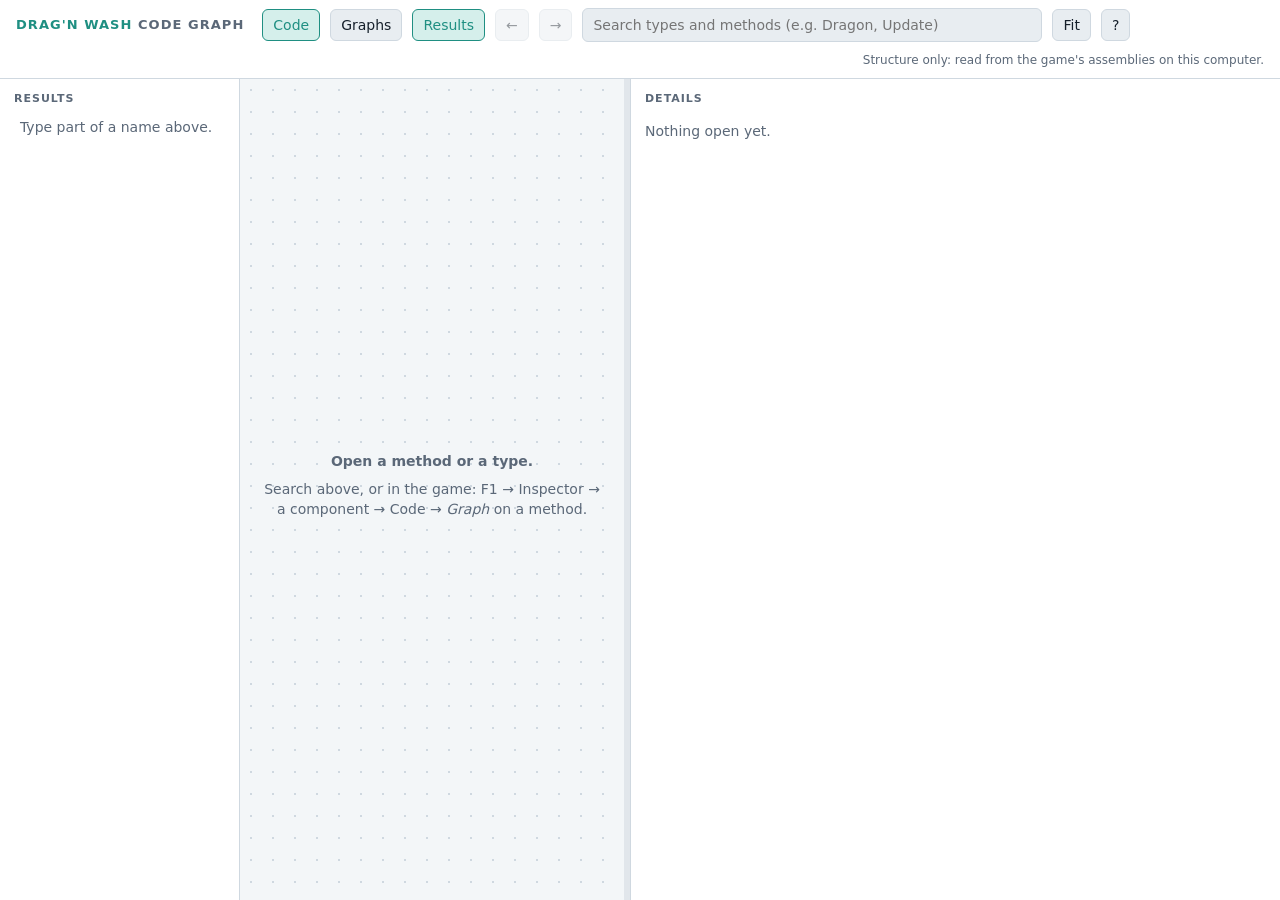
<file: src/DragNWash.ModFramework.Bridge/Page/page.html>
<!doctype html>
<html lang="en">
<head>
<meta charset="utf-8">
<meta name="viewport" content="width=device-width, initial-scale=1">
<meta name="referrer" content="no-referrer">
<title>Drag'n Wash Code Graph</title>
<style>
/* The Tool window's palette (ToolWindow.PanelColor, InsetColor, AccentColor…), light and dark. */
:root {
  color-scheme: light dark;
  --ground: #f3f6f8; --panel: #ffffff; --inset: #e8edf1; --line: #cfd8e0;
  --text: #16202b; --muted: #5b6878; --accent: #1f8f82; --accent-soft: #d5efeb;
  --true: #2f8a4c; --false: #8a95a3; --case: #3a6fc4; --back: #b0621f; --catch: #c0392b; --resume: #7a52b3;
  --warn: #9a6a00; --error: #c0392b; --node: #ffffff; --node-head: #eef3f6; --selected: #1f8f82;
  --shadow: 0 6px 18px rgba(22, 32, 43, .18);
  --mono: ui-monospace, "Cascadia Mono", "Consolas", "DejaVu Sans Mono", monospace;
  --sans: system-ui, "Segoe UI", "Noto Sans", "Noto Sans JP", "DejaVu Sans", sans-serif;
}
@media (prefers-color-scheme: dark) {
  :root:not([data-theme="light"]) {
    --ground: #0e121a; --panel: #171c26; --inset: #0b0e14; --line: #2a3342;
    --text: #e8eff7; --muted: #99a8ba; --accent: #52c7b8; --accent-soft: #173a38;
    --true: #6fcf8e; --false: #7d8a9b; --case: #7aa7f0; --back: #eda25a; --catch: #f57366; --resume: #b394ea;
    --warn: #edbf4d; --error: #f57366; --node: #1b2130; --node-head: #212a3b; --selected: #52c7b8;
    --shadow: 0 6px 18px rgba(0, 0, 0, .45);
  }
}
:root[data-theme="dark"] {
  --ground: #0e121a; --panel: #171c26; --inset: #0b0e14; --line: #2a3342;
  --text: #e8eff7; --muted: #99a8ba; --accent: #52c7b8; --accent-soft: #173a38;
  --true: #6fcf8e; --false: #7d8a9b; --case: #7aa7f0; --back: #eda25a; --catch: #f57366; --resume: #b394ea;
  --warn: #edbf4d; --error: #f57366; --node: #1b2130; --node-head: #212a3b; --selected: #52c7b8;
  --shadow: 0 6px 18px rgba(0, 0, 0, .45);
}
* { box-sizing: border-box; }
html, body { height: 100%; margin: 0; }
body { background: var(--ground); color: var(--text); font: 14px/1.45 var(--sans); display: grid; grid-template-rows: auto 1fr; }
header { display: flex; gap: 10px; align-items: center; padding: 8px 16px; background: var(--panel); border-bottom: 1px solid var(--line); flex-wrap: wrap; }
header h1 { font-size: 13px; letter-spacing: .08em; text-transform: uppercase; margin: 0 8px 0 0; color: var(--muted); font-weight: 600; }
header h1 b { color: var(--accent); font-weight: 700; }
input[type=search] { flex: 1 1 240px; min-width: 0; max-width: 460px; padding: 6px 10px; border: 1px solid var(--line); border-radius: 6px; background: var(--inset); color: var(--text); font: inherit; }
button { font: inherit; color: var(--text); background: var(--inset); border: 1px solid var(--line); border-radius: 6px; padding: 5px 10px; cursor: pointer; }
button:hover { border-color: var(--accent); }
button:focus-visible, input:focus-visible, a:focus-visible, .node:focus-visible { outline: 2px solid var(--accent); outline-offset: 2px; }
button[disabled] { opacity: .45; cursor: default; }
button[aria-pressed="true"], button[aria-expanded="true"], button.primary { border-color: var(--accent); color: var(--accent); background: var(--accent-soft); }
button.danger { border-color: var(--error); color: var(--error); }
#status { color: var(--muted); font-size: 12px; margin-left: auto; }
main { display: grid; grid-template-columns: 240px 1fr 6px var(--right, 650px); min-height: 0; }
/* A view that is not on screen is out of the way: display beats hidden. */
main[hidden] { display: none; }
/* Results folded away: the graph takes its room. */
main.folded { grid-template-columns: 0 1fr 6px var(--right, 650px); }
main.folded #left { padding: 0; border: 0; overflow: hidden; }
/* The line between the graph and the details: drag it to make the details wider or narrower. */
#split { cursor: col-resize; background: var(--line); opacity: .5; }
#split:hover, #split.dragging { background: var(--accent); opacity: 1; }
/* A divider that has the keyboard: the arrow keys move it. */
#split:focus-visible, #gSplit:focus-visible { background: var(--accent); opacity: 1; outline: 2px solid var(--accent); outline-offset: 2px; }
aside { background: var(--panel); overflow: auto; min-height: 0; padding: 12px 14px; }
#left { border-right: 1px solid var(--line); }
#right { border-left: 1px solid var(--line); }
h2 { font-size: 11px; letter-spacing: .09em; text-transform: uppercase; color: var(--muted); margin: 14px 0 6px; font-weight: 600; }
h2:first-child { margin-top: 0; }
ul.list { list-style: none; margin: 0; padding: 0; display: grid; gap: 2px; }
ul.list li { padding: 4px 6px; border-radius: 5px; cursor: pointer; overflow-wrap: anywhere; }
ul.list li:hover { background: var(--accent-soft); }
ul.list li small { display: block; color: var(--muted); font-size: 11.5px; }
.kind { font-size: 10.5px; text-transform: uppercase; letter-spacing: .06em; color: var(--accent); margin-right: 6px; }
.muted { color: var(--muted); }
.pill { display: inline-block; font-size: 11px; padding: 1px 7px; border-radius: 999px; border: 1px solid var(--line); margin: 0 4px 4px 0; }
.pill.warn { border-color: var(--warn); color: var(--warn); }
.pill.acc { border-color: var(--accent); color: var(--accent); }
.sig { font-family: var(--mono); font-size: 12.5px; overflow-wrap: anywhere; }
pre.il { font-family: var(--mono); font-size: 12px; line-height: 1.5; background: var(--inset); border: 1px solid var(--line); border-radius: 6px; padding: 8px 0; overflow-x: auto; margin: 0; white-space: pre; }
/* The blocks sit in one box as wide as the widest line, so a marked block is coloured all the way when scrolled sideways. */
pre.il .body { display: inline-block; min-width: 100%; }
pre.il .blk { display: block; padding: 0 10px; cursor: pointer; }
pre.il .blk b { display: block; font-family: var(--sans); font-size: 10.5px; letter-spacing: .06em; color: var(--muted); margin: 6px 0 2px; font-weight: 600; }
pre.il .blk.on { background: var(--accent-soft); box-shadow: inset 3px 0 0 var(--accent); }
#stage { position: relative; overflow: hidden; min-height: 0; background:
  radial-gradient(circle, var(--line) 1px, transparent 1.2px) 0 0 / 22px 22px, var(--ground); cursor: grab; }
#stage.dragging { cursor: grabbing; }
/* Dragging moves the graph: it selects no text. */
#stage svg { user-select: none; -webkit-user-select: none; }
#stage svg { position: absolute; inset: 0; width: 100%; height: 100%; }
#types { position: absolute; inset: 0; overflow: auto; padding: 18px; display: none; gap: 16px; grid-template-columns: repeat(auto-fill, minmax(250px, 1fr)); align-content: start; cursor: default; }
#types section { background: var(--panel); border: 1px solid var(--line); border-radius: 8px; padding: 10px 12px; }
#types .m { padding: 4px 6px; border-radius: 5px; cursor: pointer; font-family: var(--mono); font-size: 12px; overflow-wrap: anywhere; }
#types .m:hover { background: var(--accent-soft); }
#types .m small { display: block; font-family: var(--sans); color: var(--muted); font-size: 11px; }
#empty { position: absolute; inset: 0; display: grid; place-items: center; text-align: center; color: var(--muted); padding: 24px; cursor: default; }
#empty p { max-width: 46ch; margin: 0 auto 8px; }
.node rect.body { fill: var(--node); stroke: var(--line); }
.node rect.head { fill: var(--node-head); }
.node.selected rect.body { stroke: var(--selected); stroke-width: 2; }
.node.dispatch rect.body { stroke-dasharray: 4 3; }
.node text { font-family: var(--mono); font-size: 11.5px; fill: var(--text); }
.node text.h { font-family: var(--sans); font-size: 11px; font-weight: 600; fill: var(--muted); letter-spacing: .04em; }
.node text.end { font-family: var(--sans); font-size: 10.5px; fill: var(--accent); }
.node text.call { fill: var(--case); cursor: pointer; text-decoration: underline; }
.node text.patched { fill: var(--warn); }
.edge { fill: none; stroke-width: 1.6; }
.edge-label { font-family: var(--sans); font-size: 10.5px; paint-order: stroke; stroke: var(--ground); stroke-width: 3px; }
@media (max-width: 900px) { #split { display: none; } main, main.folded { grid-template-columns: 1fr; grid-template-rows: auto 60vh auto; } main.folded #left { display: none; } #left, #right { border: 0; border-bottom: 1px solid var(--line); max-height: 40vh; } }
@media (prefers-reduced-motion: reduce) { * { transition: none !important; } }

/* ---- the graphs editor ---------------------------------------------------- */
.view-tab[aria-pressed="true"] { background: var(--accent-soft); border-color: var(--accent); }
#graphsView { display: grid; grid-template-columns: 240px 1fr 6px 320px; grid-template-areas: "list stage split side"; min-height: 0; }
#gList { grid-area: list; }
#gStage { grid-area: stage; }
#gSplit { grid-area: split; }
#gSide { grid-area: side; }
/* Narrow: the panels stack rather than squeezing the editor itself to nothing.
   A window of 700 px used to leave the blocks 30 px wide, which is no editor at
   all. Below 1000 the problems and the log go under the blocks; below 640 the
   list of graphs goes on top and everything is one column, which is what the
   Steam Deck's browser and a half-screen window get. */
@media (max-width: 1000px) {
  #graphsView { grid-template-columns: 200px 1fr; grid-template-rows: 1fr 230px; grid-template-areas: "list stage" "side side"; }
  #gSplit { display: none; }
  #gSide { border-left: 0; border-top: 1px solid var(--line); }
  #gLog { height: 130px; }
}
@media (max-width: 640px) {
  #graphsView { grid-template-columns: 1fr; grid-template-rows: auto 1fr 210px; grid-template-areas: "list" "stage" "side"; }
  #gList { max-height: 150px; border-right: 0; border-bottom: 1px solid var(--line); }
  #gBar input { width: 110px; }
  .blk input[type="text"] { width: 120px; }
  .blk .slot input[type="text"] { width: 90px; }
}
/* An id beats "main[hidden]", so the graphs view says it again for itself. */
#graphsView[hidden] { display: none; }
#gList, #gSide { background: var(--panel); border-right: 1px solid var(--line); padding: 10px 12px; overflow: auto; min-width: 0; }
#gSide { border-right: 0; border-left: 1px solid var(--line); }
#gList h2, #gSide h2 { font-size: 11px; letter-spacing: .08em; text-transform: uppercase; color: var(--muted); margin: 6px 0; display: flex; align-items: center; gap: 8px; }
#gSide h2 button { font-size: 10px; padding: 1px 6px; text-transform: none; letter-spacing: 0; }
#gWhich { padding: 4px 6px; border: 1px solid var(--line); border-radius: 6px; background: var(--inset); color: var(--text); font: 12px var(--mono); max-width: 180px; }
#gSplit { background: var(--line); cursor: col-resize; }
#gSplit:hover, #gSplit.dragging { background: var(--accent); }
#gStage { display: grid; grid-template-rows: auto 1fr; min-width: 0; min-height: 0; position: relative; }
#gBar { display: flex; gap: 8px; align-items: center; padding: 8px 12px; border-bottom: 1px solid var(--line); background: var(--panel); flex-wrap: wrap; }
#gBar label { font-size: 12px; color: var(--muted); display: flex; gap: 4px; align-items: center; }
#gBar input { width: 140px; padding: 4px 8px; border: 1px solid var(--line); border-radius: 6px; background: var(--inset); color: var(--text); font: inherit; }
#gBlocks { overflow: auto; padding: 14px; background: var(--ground); }
.blk { border: 1px solid var(--line); border-radius: 8px; margin: 6px 0; background: var(--node); }
.blk > .head { display: flex; gap: 6px; align-items: center; flex-wrap: wrap; padding: 6px 8px; border-radius: 7px 7px 0 0; background: var(--node-head); }
.blk > .head .kind { font-weight: 600; font-size: 12px; text-transform: uppercase; letter-spacing: .05em; }
.blk.hat > .head { background: var(--accent-soft); }
.blk.write > .head { background: color-mix(in srgb, var(--back) 22%, var(--node-head)); }
.blk .body { padding: 4px 8px 8px 20px; }
.blk .id { color: var(--muted); font: 11px var(--mono); }
.blk input, .blk select { padding: 3px 6px; border: 1px solid var(--line); border-radius: 5px; background: var(--inset); color: var(--text); font: 12px var(--mono); max-width: 260px; }
/* Left to itself a text field is about 175px and a row of them pushes the
   block's own buttons onto a line of their own. */
.blk input[type="text"] { width: 150px; }
.blk input[type="number"] { width: 78px; }
.blk .slot input[type="text"] { width: 110px; }
.blk .slot { display: inline-flex; gap: 4px; align-items: center; margin: 2px 6px 2px 0; font-size: 12px; color: var(--muted); }
.blk .tools { margin-left: auto; display: flex; gap: 4px; position: relative; }
.blk > .head:focus-visible { outline: 2px solid var(--accent); outline-offset: 1px; }
.blk .tools button { padding: 1px 7px; font-size: 12px; }
.add { margin: 6px 0 2px 0; display: flex; gap: 6px; align-items: center; }
.add select { padding: 3px 6px; border: 1px solid var(--line); border-radius: 5px; background: var(--inset); color: var(--text); font: inherit; }
/* The two views sit at the right end when there is room, and fold under the
   buttons when there is not, instead of leaving one button alone on a line. */
#gBar .gap { flex: 1 1 0; min-width: 0; }
#gBar > * { flex: 0 0 auto; }
.blk input[type="color"] { width: 28px; height: 22px; padding: 0; border: 1px solid var(--line); border-radius: 4px; background: var(--inset); cursor: pointer; vertical-align: middle; }
.blk .oftype { font: 11px var(--mono); color: var(--muted); margin-left: 4px; }
#gNodes { overflow: auto; padding: 14px; background: var(--ground); }
#gNodes svg { display: block; }
.node rect { fill: var(--node); stroke: var(--line); rx: 7; }
.node.hat rect { fill: var(--accent-soft); stroke: var(--accent); }
.node.write rect { fill: color-mix(in srgb, var(--back) 22%, var(--node-head)); }
.node text { font: 12px var(--mono); fill: var(--text); }
.node .kindtext { font-weight: 600; text-transform: uppercase; letter-spacing: .05em; font-size: 10px; fill: var(--muted); }
.node:hover rect { stroke: var(--accent); }
.node { cursor: pointer; }
.wire { stroke: var(--line); fill: none; stroke-width: 1.5; }
.wire.value { stroke-dasharray: 4 3; stroke: var(--accent); }
.wirelabel { font: 10px var(--mono); fill: var(--muted); }
/* dragging a block */
.blk.dragging { opacity: .45; }
.blk > .head[draggable="true"] { cursor: grab; }
.blk.drop-before { box-shadow: 0 -3px 0 0 var(--accent); }
.blk.drop-after { box-shadow: 0 3px 0 0 var(--accent); }
.add.drop-into { outline: 2px dashed var(--accent); outline-offset: 2px; border-radius: 6px; }
.blk.flash { animation: flash 1.2s ease-out; }
@keyframes flash { from { box-shadow: 0 0 0 3px var(--accent); } to { box-shadow: none; } }
.log { font: 12px/1.5 var(--mono); background: var(--inset); border: 1px solid var(--line); border-radius: 6px; padding: 8px; height: 320px; overflow: auto; white-space: pre-wrap; }
.log .error { color: var(--error); }
#graphList .error { color: var(--error); }
.log .warning { color: var(--warn); }
.log .at { color: var(--muted); }
/* What was just removed, and the way back: under the blocks, for a few seconds. */
#gToast { position: absolute; left: 14px; right: 14px; bottom: 14px; display: flex; gap: 12px; align-items: center; padding: 8px 12px; background: var(--panel); border: 1px solid var(--accent); border-radius: 8px; box-shadow: var(--shadow); z-index: 4; }
#gToast[hidden] { display: none; }
/* While it is up, the end of the blocks can still be scrolled out from under it. */
#gStage:has(> #gToast:not([hidden])) #gBlocks { padding-bottom: 80px; }
#gToast .what { flex: 1 1 auto; min-width: 0; }
#gToast code, dialog.ask code { font: 12px var(--mono); }
#gToast .when { color: var(--muted); font-size: 12px; white-space: nowrap; }
/* The page's own questions, in place of the browser's prompt and confirm boxes. */
dialog.ask { background: var(--panel); color: var(--text); border: 1px solid var(--line); border-radius: 8px; padding: 14px 16px; width: min(440px, calc(100vw - 32px)); box-shadow: var(--shadow); }
dialog.ask::backdrop { background: rgba(0, 0, 0, .35); }
/* The answer Enter gives is ringed even when the question came from a click. */
dialog.ask .row button:focus { outline: 2px solid var(--accent); outline-offset: 2px; }
dialog.ask h2 { font-size: 14px; letter-spacing: 0; text-transform: none; color: var(--text); margin: 0 0 6px; overflow-wrap: anywhere; }
dialog.ask p { margin: 0 0 10px; }
dialog.ask input { width: 100%; padding: 6px 10px; border: 1px solid var(--line); border-radius: 6px; background: var(--inset); color: var(--text); font: 13px var(--mono); }
dialog.ask .why { color: var(--error); font-size: 12px; margin: 6px 0 0; }
dialog.ask .row { display: flex; gap: 8px; justify-content: flex-end; margin-top: 14px; }
/* Move to…: the places a block may go, under its button. */
.menu { position: absolute; right: 0; top: 26px; min-width: 240px; max-height: 50vh; overflow: auto; background: var(--panel); border: 1px solid var(--line); border-radius: 6px; padding: 4px 0; box-shadow: var(--shadow); z-index: 5; cursor: default; }
.menu.up { top: auto; bottom: 26px; }
.menu .title { padding: 4px 12px 6px; font-size: 11px; color: var(--muted); letter-spacing: .06em; text-transform: uppercase; }
.blk .tools .menu button { display: block; width: 100%; text-align: left; white-space: nowrap; font: 12px var(--mono); padding: 5px 12px; background: transparent; border: 0; border-radius: 0; color: var(--text); }
.blk .tools .menu button:hover, .blk .tools .menu button:focus { background: var(--accent-soft); color: var(--accent); outline: none; }
.menu .foot { padding: 4px 12px 2px; font-size: 11px; color: var(--muted); }
/* Why a block cannot be dropped where it is being held. */
#gRefused { position: fixed; padding: 4px 10px; background: var(--panel); border: 1px solid var(--warn); border-radius: 6px; font-size: 12px; color: var(--warn); z-index: 7; pointer-events: none; max-width: 320px; }
#gRefused[hidden] { display: none; }
/* A failed check says so, with the last answer that did come. */
#gProblems .failed { color: var(--error); cursor: default; }
#gProblems .failed button { font-size: 12px; padding: 1px 7px; margin-left: 4px; }
#gProblems .last { color: var(--muted); font-size: 12px; cursor: default; }
/* The game shows the colour while it is being picked. */
.pill.live { display: inline-flex; align-items: center; gap: 6px; border-color: var(--warn); color: var(--warn); margin: 0 0 0 6px; padding: 1px 8px; }
.pill.live::before { content: ""; width: 7px; height: 7px; border-radius: 50%; background: var(--warn); }
/* The keyboard shortcuts, from the ? in the header. */
#keys { position: fixed; left: 16px; top: 60px; width: 400px; max-width: calc(100vw - 32px); max-height: calc(100vh - 80px); overflow: auto; background: var(--panel); border: 1px solid var(--line); border-radius: 8px; padding: 12px 14px; box-shadow: var(--shadow); z-index: 6; }
#keys[hidden] { display: none; }
#keys .top { display: flex; align-items: center; gap: 8px; margin-bottom: 6px; }
#keys .top b { font-size: 11px; letter-spacing: .08em; text-transform: uppercase; color: var(--muted); font-weight: 600; flex: 1 1 auto; }
#keys .top button { font-size: 12px; padding: 1px 7px; }
#keys .group { font-size: 12px; color: var(--muted); margin: 8px 0 2px; }
#keys .row { display: grid; grid-template-columns: 130px 1fr; gap: 8px; padding: 2px 0; font-size: 13px; }
#keys kbd { font: 12px var(--mono); color: var(--text); border: 1px solid var(--line); border-radius: 4px; padding: 1px 6px; background: var(--inset); justify-self: start; align-self: start; }
</style>
</head>
<body>
<header>
  <h1 id="title"><b>Drag'n Wash</b> code graph</h1>
  <button id="open" type="button" title="Open assemblies (a DLL, several, or a folder)" hidden>Open…</button>
  <button id="toCode" type="button" class="view-tab" aria-pressed="true" title="The game's code as blocks and branches">Code</button>
  <button id="toGraphs" type="button" class="view-tab" aria-pressed="false" title="Graphs: mods with no code">Graphs</button>
  <button id="side" type="button" title="Show or fold the search results" aria-pressed="true">Results</button>
  <button id="back" type="button" title="Back" aria-label="Back" disabled>←</button>
  <button id="fwd" type="button" title="Forward" aria-label="Forward" disabled>→</button>
  <input id="q" type="search" placeholder="Search types and methods (e.g. Dragon, Update)" aria-label="Search types and methods" autocomplete="off" spellcheck="false">
  <button id="fit" type="button" title="Fit the graph to the window">Fit</button>
  <button id="keysOpen" type="button" title="Keyboard shortcuts (?)" aria-label="Keyboard shortcuts" aria-expanded="false" aria-controls="keys">?</button>
  <button id="pin" type="button" title="Keep this window above the game and other windows" aria-pressed="false" hidden>Keep on top</button>
  <span id="status" role="status" aria-live="polite">Structure only: read from the game's assemblies on this computer.</span>
</header>
<main>
  <aside id="left"><h2>Results</h2><ul class="list" id="results"><li class="muted" style="cursor:default">Type part of a name above.</li></ul></aside>
  <div id="stage" tabindex="0" aria-label="Graph">
    <svg id="svg" role="img" aria-label="Blocks and branches of the method"><defs id="defs"></defs><g id="view"></g></svg>
    <div id="types"></div>
    <div id="empty"><div><p><strong>Open a method or a type.</strong></p><p id="hint">Search above, or in the game: F1 → Inspector → a component → Code → <em>Graph</em> on a method.</p></div></div>
  </div>
  <div id="split" role="separator" aria-orientation="vertical" aria-label="Drag or use the arrow keys to resize the details" tabindex="0"></div>
  <aside id="right"><div id="details"><h2>Details</h2><p class="muted">Nothing open yet.</p></div></aside>
</main>

<main id="graphsView" hidden>
  <aside id="gList">
    <h2>Graphs</h2>
    <ul class="list" id="graphList"><li class="muted" style="cursor:default">Loading…</li></ul>
    <button id="gNew" type="button">New graph</button>
  </aside>
  <div id="gStage">
    <div id="gBar">
      <label>Mod folder <input id="gFolder" type="text" spellcheck="false" placeholder="MyGraphs"></label>
      <label>Name <input id="gName" type="text" spellcheck="false" placeholder="scene-notes"></label>
      <button id="gSave" type="button" title="Write this graph to its mod, under the name beside it">Save</button>
      <button id="gRename" type="button" title="Give this graph another name; the file is moved, not copied">Rename</button>
      <select id="gWhich" title="Which handler Run starts" aria-label="Which handler Run starts"></select>
      <button id="gRun" type="button" title="Start this handler now, without waiting for its event">Run</button>
      <button id="gStop" type="button" title="Stop this graph for the session and put back what it changed">Stop</button>
      <button id="gReload" type="button" title="Read the graph files again: what was added, changed or removed outside the editor">Reload</button>
      <button id="gDelete" type="button" title="Take this graph out of its mod (the file is kept as .json.bak)">Delete</button>
      <span class="gap"></span>
      <button id="gAsBlocks" type="button" class="view-tab" aria-pressed="true" title="The graph as blocks, to edit">Blocks</button>
      <button id="gAsNodes" type="button" class="view-tab" aria-pressed="false" title="The graph as nodes, to see its shape">Nodes</button>
      <span id="gState" class="muted"></span>
    </div>
    <div id="gBlocks" tabindex="0" aria-label="The graph's blocks"></div>
    <div id="gNodes" hidden aria-label="The graph as nodes"></div>
    <div id="gToast" role="status" aria-live="polite" hidden><span class="what" id="gToastText"></span><button id="gUndo" type="button" class="primary">Undo</button><span class="when" id="gToastWhen"></span></div>
  </div>
  <div id="gSplit" role="separator" aria-orientation="vertical" aria-label="Drag or use the arrow keys to resize the problems and log" tabindex="0"></div>
  <aside id="gSide">
    <h2>Problems</h2>
    <ul class="list" id="gProblems"><li class="muted" style="cursor:default">None.</li></ul>
    <h2>Log <button id="gClear" type="button" title="Empty this panel (the game's own log is not touched)">Clear</button></h2>
    <div id="gLog" class="log"></div>
  </aside>
</main>
<div id="gRefused" role="tooltip" hidden></div>
<div id="keys" role="dialog" aria-label="Keyboard shortcuts" hidden>
  <div class="top"><b>Keyboard</b><button id="keysClose" type="button" aria-label="Close the shortcuts list">Close</button></div>
  <div class="group">Everywhere</div>
  <div class="row"><kbd>?</kbd><span>This list</span></div>
  <div class="row"><kbd>Esc</kbd><span>Close it, or cancel a drag</span></div>
  <div class="group">Code view</div>
  <div class="row"><kbd>← ↑ → ↓</kbd><span>Pan the graph</span></div>
  <div class="row"><kbd>F</kbd><span>Fit the graph to the window</span></div>
  <div class="group">A divider (Tab to it)</div>
  <div class="row"><kbd>← →</kbd><span>Make the details, or the problems and log, wider or narrower</span></div>
  <div class="group">A block (Tab to its head)</div>
  <div class="row"><kbd>Alt+↑ / Alt+↓</kbd><span>Move it up or down</span></div>
  <div class="row"><kbd>M</kbd><span>Move to… another list</span></div>
  <div class="row"><kbd>Delete</kbd><span>Remove it (Ctrl+Z puts it back)</span></div>
  <div class="row"><kbd>Enter</kbd><span>Edit its first field</span></div>
</div>
<dialog id="gAsk" class="ask" aria-labelledby="gAskTitle" aria-describedby="gAskText">
  <form method="dialog">
    <h2 id="gAskTitle"></h2>
    <p id="gAskText"></p>
    <input id="gAskInput" type="text" spellcheck="false" autocomplete="off" aria-labelledby="gAskText" hidden>
    <p id="gAskWhy" class="why" hidden></p>
    <div class="row"><button id="gAskYes" type="submit" value="yes"></button><button id="gAskNo" type="submit" value="no"></button></div>
  </form>
</dialog>
<script>
"use strict";
(function () {
  const $ = id => document.getElementById(id);
  const svgNS = "http://www.w3.org/2000/svg";
  const status = $("status");
  let signedIn = false;
  const hist = [], state = { at: -1 };
  let current = null, selected = null, view = { x: 40, y: 30, k: 1 }, bounds = null;

  function el(tag, attrs, text) {
    const e = tag.startsWith("svg:") ? document.createElementNS(svgNS, tag.slice(4)) : document.createElement(tag);
    if (attrs) for (const k in attrs) e.setAttribute(k, attrs[k]);
    if (text != null) e.textContent = text;
    return e;
  }
  function setStatus(text, bad) { status.textContent = text; status.style.color = bad ? "var(--error)" : ""; }

  // Inside the Code Graph app (CodeGraph.exe, WebView2): it follows where the page is, and signs
  // in again when the game went away and came back. In a browser, these do nothing.
  const app = window.chrome && window.chrome.webview;
  function tellApp(message) { if (app) app.postMessage(message); }
  window.dnwOpen = focus => go(focus);
  // Keep on top: the app's window setting; the app says what it is after each load.
  const pin = $("pin");
  window.dnwPinned = on => { pin.hidden = false; pin.setAttribute("aria-pressed", on ? "true" : "false"); };
  pin.onclick = () => tellApp("pin:" + (pin.getAttribute("aria-pressed") !== "true"));

  // In the standalone app (codegraph-standalone), which shows any assembly without the game:
  // it sets window.dnwHost before this script runs, with its own words and an Open button.
  const host = window.dnwHost || null;
  const source = host && host.source || "Structure only: read from the game's assemblies on this computer.";
  const away = host ? "The app is not answering." : "The game is not answering (closed, or the Bridge is off).";
  if (host) {
    $("title").replaceChildren(el("b", null, host.name || "Code graph"), document.createTextNode(host.name ? " code graph" : ""));
    if (host.hint) $("hint").textContent = host.hint;
    setStatus(source);
    if (host.open) { $("open").hidden = false; $("open").onclick = () => tellApp("open"); }
  }

  async function call(name, args) {
    let r;
    try {
      r = await fetch("/page/api/op", { method: "POST", credentials: "same-origin", headers: { "Content-Type": "application/json" }, body: JSON.stringify({ name, args: args || {} }) });
    } catch (e) {
      tellApp("lost");
      throw new Error(away);
    }
    const j = await r.json().catch(() => ({ ok: false, error: "The game gave no answer (" + r.status + ")." }));
    if (r.status === 401) { signedIn = false; tellApp("lost"); }
    if (!j.ok) throw new Error(j.error || "Failed.");
    return j.value;
  }

  // ---- sign-in: the code after '#', never sent to the server by the browser ----
  async function start() {
    const params = new URLSearchParams(location.hash.slice(1));
    const code = params.get("code");
    const focus = params.get("focus");
    history.replaceState(null, "", location.pathname + (focus ? "#focus=" + encodeURIComponent(focus) : ""));
    if (code) {
      const r = await fetch("/page/api/login", { method: "POST", credentials: "same-origin", headers: { "Content-Type": "application/json" }, body: JSON.stringify({ code }) });
      const j = await r.json().catch(() => ({ ok: false }));
      if (!j.ok) { setStatus(j.error || "Could not sign in: open the page again from the F1 window.", true); tellApp("lost"); return; }
    }
    signedIn = true;
    // "v:<name>" asks for a view rather than a method or a type: the button in
    // the game's Bridge tab that opens the page straight on the graphs editor.
    if (focus && focus.startsWith("v:")) { window.dnwView && window.dnwView(focus.slice(2)); return; }
    if (focus) go(focus, true);
  }

  // ---- navigation ----
  function go(focus, replace) {
    if (!replace) { hist.length = state.at + 1; }
    if (replace && state.at >= 0) hist[state.at] = focus; else { hist.push(focus); state.at = hist.length - 1; }
    history.replaceState(null, "", location.pathname + "#focus=" + encodeURIComponent(focus));
    load(focus);
  }
  function step(d) { const n = state.at + d; if (n < 0 || n >= hist.length) return; state.at = n; history.replaceState(null, "", location.pathname + "#focus=" + encodeURIComponent(hist[n])); load(hist[n]); }
  $("back").onclick = () => step(-1);
  $("fwd").onclick = () => step(1);
  function navButtons() { $("back").disabled = state.at <= 0; $("fwd").disabled = state.at >= hist.length - 1; }

  async function load(focus) {
    tellApp("focus:" + focus);
    navButtons();
    setStatus("Loading…");
    try {
      if (focus.startsWith("t:")) showType(await call("code.type", { type: focus.slice(2) }));
      else showMethod(await call("code.graph", { method: focus.startsWith("m:") ? focus.slice(2) : focus }));
      setStatus(source);
    } catch (e) { setStatus(e.message, true); }
  }

  // ---- search ----
  let timer = 0;
  $("q").addEventListener("input", () => { fold(false); clearTimeout(timer); timer = setTimeout(search, 250); });
  $("q").addEventListener("keydown", e => { if (e.key === "Enter") { clearTimeout(timer); search(); } });
  async function search() {
    const text = $("q").value.trim();
    const ul = $("results");
    if (text.length < 2) return;
    try {
      const found = await call("code.search", { text, max: 80 });
      ul.replaceChildren();
      if (!found.length) ul.append(el("li", { class: "muted" }, "Nothing named like that."));
      for (const f of found) {
        const li = el("li", { tabindex: "0" });
        li.append(el("span", { class: "kind" }, f.kind), document.createTextNode(f.name));
        if (f.signature) li.append(el("small", null, f.signature));
        else if (f.assembly) li.append(el("small", null, f.assembly));
        const open = () => go((f.kind === "type" ? "t:" : "m:") + f.id);
        li.onclick = open; li.onkeydown = e => { if (e.key === "Enter") open(); };
        ul.append(li);
      }
    } catch (e) { setStatus(e.message, true); }
  }

  // ---- a type: its methods in groups ----
  function showType(t) {
    current = null;
    $("empty").style.display = "none"; $("svg").style.display = "none";
    const box = $("types"); box.style.display = "grid"; box.replaceChildren();
    for (const g of t.groups) {
      const sec = el("section"); sec.append(el("h2", null, g.name + " (" + g.methods.length + ")"));
      for (const m of g.methods) {
        const d = el("div", { class: "m", tabindex: "0" }, m.name);
        const notes = [];
        if (m.coroutine) notes.push("coroutine");
        if (m.patched) notes.push("patched by a mod");
        if (m.calls.length) notes.push("calls " + [...new Set(m.calls.map(c => pretty(c.split("::")[1].split("(")[0])))].join(", "));
        if (notes.length) d.append(el("small", null, notes.join(" · ")));
        const open = () => go("m:" + m.id);
        d.onclick = open; d.onkeydown = e => { if (e.key === "Enter") open(); };
        sec.append(d);
      }
      box.append(sec);
    }
    const det = $("details"); det.replaceChildren(el("h2", null, "Type"), el("p", { class: "sig" }, t.type));
    det.append(el("p", { class: "muted" }, t.assembly + (t.base ? " · base " + t.base : "")));
  }

  // ---- a method: blocks and branches ----
  const W = 330, LINE = 16, HEAD = 22, PAD = 8, GAPX = 50, GAPY = 64, CLIP = 44;

  function showMethod(g) {
    current = g; selected = null;
    $("types").style.display = "none"; $("empty").style.display = g.blocks.length ? "none" : "grid"; $("svg").style.display = "";
    if (!g.blocks.length) $("empty").replaceChildren(el("p", null, g.note || "No body."));
    layout(g); draw(g); details(g); fit();
  }

  // Layers by the longest forward path; back edges (loops) do not count.
  function layout(g) {
    const blocks = g.blocks, rank = new Map(), byIndex = new Map(blocks.map(b => [b.index, b]));
    for (const b of blocks) rank.set(b.index, 0);
    // A loop edge is one that returns to a block still being walked from the entry, not merely one
    // that points to an earlier offset: a compiled foreach tests its condition after the body, and
    // by offset alone the body would sit above the test.
    const outs = new Map(blocks.map(b => [b.index, []]));
    for (const e of g.edges) if (outs.has(e.from)) outs.get(e.from).push(e);
    const state = new Map(), order = [];   // state: 1 on the walk, 2 done; order: finishing order
    const walk = start => {
      const stack = [[start, 0]];
      state.set(start, 1);
      while (stack.length) {
        const top = stack[stack.length - 1], list = outs.get(top[0]) || [];
        if (top[1] < list.length) {
          const e = list[top[1]++];
          if (!byIndex.has(e.to)) continue;
          if (state.get(e.to) === 1) { e.back = true; continue; }
          e.back = false;
          if (!state.has(e.to)) { state.set(e.to, 1); stack.push([e.to, 0]); }
        } else { state.set(top[0], 2); order.push(top[0]); stack.pop(); }
      }
    };
    for (const b of blocks) if (!state.has(b.index)) walk(b.index);
    // Longest path over what is left, in topological order (the reverse of finishing order).
    for (const i of order.reverse())
      for (const e of outs.get(i)) if (!e.back && byIndex.has(e.to) && rank.get(e.to) < rank.get(i) + 1) rank.set(e.to, rank.get(i) + 1);
    const layers = [];
    for (const b of blocks) { const r = rank.get(b.index); (layers[r] = layers[r] || []).push(b); }
    let y = 0;
    for (const layer of layers) {
      if (!layer) continue;
      layer.sort((a, b) => a.index - b.index);
      let h = 0;
      layer.forEach((b, i) => {
        b.w = W; b.h = HEAD + PAD + Math.max(1, b.lines.length) * LINE + PAD;
        b.x = (i - (layer.length - 1) / 2) * (W + GAPX) - W / 2; b.y = y; h = Math.max(h, b.h);
      });
      y += h + GAPY;
    }
    g.byIndex = byIndex;
    let minX = Infinity, maxX = -Infinity, maxY = 0;
    for (const b of blocks) { minX = Math.min(minX, b.x); maxX = Math.max(maxX, b.x + b.w); maxY = Math.max(maxY, b.y + b.h); }
    bounds = { x: minX - 80, y: -30, w: maxX - minX + 200, h: maxY + 60 };
  }

  const colours = { true: "--true", false: "--false", else: "--false", next: "--false", jump: "--false", leave: "--false", case: "--case", default: "--case", catch: "--catch", finally: "--catch", fault: "--catch", filter: "--catch", resume: "--resume" };

  function draw(g) {
    const vg = $("view"); vg.replaceChildren();
    const defs = $("defs"); defs.replaceChildren();
    for (const name of new Set(Object.values(colours).concat("--back"))) {
      const m = el("svg:marker", { id: "a" + name, viewBox: "0 0 10 10", refX: "9", refY: "5", markerWidth: "7", markerHeight: "7", orient: "auto-start-reverse" });
      m.append(el("svg:path", { d: "M0,0 L10,5 L0,10 z", fill: "var(" + name + ")" }));
      defs.append(m);
    }
    const own = g.type.split(/[./]/).pop();
    const edgeLayer = el("svg:g"), nodeLayer = el("svg:g"), labelLayer = el("svg:g");
    vg.append(edgeLayer, nodeLayer, labelLayer);
    // Several edges leave one block: spread their start points along its bottom.
    // How each forward edge travels: straight down to the next layer, or round the right side of
    // blocks in between. Its start on the source's bottom follows where it goes, so edges leaving
    // one block never cross each other: those going round leave from the right end, the others in
    // the left-to-right order of their targets, a lone one from right above its target.
    const around = e => { const a = g.byIndex.get(e.from), b = g.byIndex.get(e.to);
      return g.blocks.some(c => c !== a && c !== b && c.y > a.y + a.h && c.y + c.h < b.y && c.x < Math.max(a.x + a.w, b.x + b.w) && c.x + c.w > Math.min(a.x, b.x)); };
    const exitX = new Map();
    const bySource = new Map();
    for (const e of g.edges) if (!e.back) { if (!bySource.has(e.from)) bySource.set(e.from, []); bySource.get(e.from).push(e); }
    for (const [from, list] of bySource) {
      const a = g.byIndex.get(from);
      const rounds = list.filter(around), downs = list.filter(e => !around(e));
      rounds.forEach((e, k) => exitX.set(e, a.x + a.w - 22 - k * 14));
      downs.sort((p, q) => g.byIndex.get(p.to).x - g.byIndex.get(q.to).x);
      const right = rounds.length ? a.x + a.w - 40 - rounds.length * 14 : a.x + a.w - 22;
      downs.forEach((e, k) => {
        const b = g.byIndex.get(e.to), under = Math.min(right, Math.max(a.x + 22, b.x + b.w / 2));
        exitX.set(e, downs.length === 1 ? under : a.x + 22 + (right - a.x - 22) * (k + 0.5) / downs.length);
      });
    }
    for (const e of g.edges) {
      const a = g.byIndex.get(e.from), b = g.byIndex.get(e.to);
      if (!a || !b) continue;
      const colour = e.back ? "--back" : (colours[e.kind] || "--false");
      let d, lx, ly, anchor = "start";
      if (e.back) {
        const x1 = a.x + a.w, y1 = a.y + a.h / 2, x2 = b.x + b.w, y2 = b.y + 14, bulge = 50 + (a.index % 4) * 14;
        d = `M${x1},${y1} C${x1 + bulge},${y1} ${x2 + bulge},${y2} ${x2},${y2}`;
        lx = Math.max(x1, x2) + bulge * .75; ly = (y1 + y2) / 2;
      } else if (around(e)) {
        // Over blocks in between: down the right side of them, into the target's right part.
        const x1 = exitX.get(e), y1 = a.y + a.h, x2 = b.x + b.w - 40, y2 = b.y;
        const between = g.blocks.filter(c => c.y > y1 && c.y + c.h < y2);
        const xs = Math.max(a.x + a.w, b.x + b.w, ...between.map(c => c.x + c.w)) + 28 + (e.from % 3) * 12;
        d = `M${x1},${y1} C${x1},${y1 + 22} ${xs},${y1 + 4} ${xs},${y1 + 34} L${xs},${y2 - 34} C${xs},${y2 - 4} ${x2},${y2 - 22} ${x2},${y2}`;
        lx = x1 - 5; ly = y1 + 13; anchor = "end";
      } else {
        const x1 = exitX.get(e), y1 = a.y + a.h, x2 = Math.abs(x1 - (b.x + b.w / 2)) < b.w / 2 - 20 ? x1 : b.x + b.w / 2, y2 = b.y, my = (y1 + y2) / 2;
        // Straight down when the target lies below; else one smooth S.
        d = x1 === x2 ? `M${x1},${y1} L${x2},${y2}` : `M${x1},${y1} C${x1},${my} ${x2},${my} ${x2},${y2}`;
        lx = x1 + 5; ly = y1 + 13;
      }
      const dashed = e.kind === "resume" || e.kind === "catch" || e.kind === "finally" || e.kind === "fault";
      edgeLayer.append(el("svg:path", { d, class: "edge", stroke: "var(" + colour + ")", "marker-end": "url(#a" + colour + ")", "stroke-dasharray": dashed ? "5 4" : "none" }));
      if (e.label) labelLayer.append(el("svg:text", { x: lx, y: ly, "text-anchor": anchor, class: "edge-label", fill: "var(" + colour + ")" }, e.back ? "loop · " + e.label : e.label));
    }
    for (const b of g.blocks) {
      const cls = "node" + (b.dispatch ? " dispatch" : "");
      const n = el("svg:g", { class: cls, transform: `translate(${b.x},${b.y})`, tabindex: "0", role: "button", "aria-label": "Block " + b.index });
      n.append(el("svg:rect", { class: "body", width: b.w, height: b.h, rx: 7 }));
      n.append(el("svg:rect", { class: "head", width: b.w, height: HEAD, rx: 7 }));
      n.append(el("svg:rect", { class: "head", y: HEAD - 7, width: b.w, height: 7 }));
      const title = b.dispatch ? "STATE DISPATCH" : b.index === 0 ? "ENTRY" : "BLOCK " + b.index;
      n.append(el("svg:text", { class: "h", x: 10, y: 15 }, title + "  ·  IL_" + b.offset.toString(16).padStart(4, "0")));
      const end = b.yield != null ? (current.coroutine === "async" ? "await → state " : "yield → state ") + b.yield : b.ends === "return" || b.ends === "throw" ? b.ends : "";
      if (end) n.append(el("svg:text", { class: "end", x: b.w - 10, y: 15, "text-anchor": "end" }, end));
      b.lines.forEach((line, i) => {
        const call = line.call != null ? g.calls[line.call] : null;
        // The method's own type goes without saying: "reads jumpVelocity", not "reads LocomotionController.jumpVelocity".
        const text = line.text.split(" " + own + ".").join(" ");
        const t = el("svg:text", { x: 10, y: HEAD + PAD + 11 + i * LINE }, clip(text, CLIP));
        if (text.length > CLIP || text !== line.text) t.append(el("svg:title", null, line.text));
        if (call && call.game) {
          t.setAttribute("class", "call" + (call.patched ? " patched" : ""));
          t.addEventListener("click", ev => { ev.stopPropagation(); go("m:" + call.id); });
          t.append(el("svg:title", null, (call.patched ? "Patched by " + call.patched.map(p => p.mod).join(", ") + ". " : "") + "Open " + call.name));
        } else if (call && call.patched) {
          t.setAttribute("class", "patched");
          t.append(el("svg:title", null, "Patched by " + call.patched.map(p => p.mod).join(", ")));
        }
        n.append(t);
      });
      const pick = () => { selected = b.index; for (const x of nodeLayer.children) x.classList.remove("selected"); n.classList.add("selected"); details(current); };
      n.addEventListener("click", pick);
      n.addEventListener("keydown", e => { if (e.key === "Enter" || e.key === " ") { e.preventDefault(); pick(); } });
      nodeLayer.append(n);
    }
  }

  // get_Speed reads as Speed, add_OnJump as OnJump.
  function pretty(name) { return name.replace(/^(get|set|add|remove)_/, ""); }

  function clip(s, n) { return s.length > n ? s.slice(0, n - 1) + "…" : s; }

  function details(g) {
    const d = $("details"); d.replaceChildren();
    d.append(el("h2", null, g.type.split(".").pop().replace("/", ".")), el("p", { class: "sig" }, g.signature));
    const pills = el("p");
    pills.append(el("span", { class: "pill" }, g.assembly));
    if (g.unity_message) pills.append(el("span", { class: "pill acc" }, "Unity message"));
    if (g.coroutine) pills.append(el("span", { class: "pill acc" }, g.coroutine === "async" ? "async" : "coroutine"));
    if (g.patches.length) pills.append(el("span", { class: "pill warn" }, "patched"));
    d.append(pills);
    const typeLink = el("button", { type: "button" }, "Whole type");
    typeLink.onclick = () => go("t:" + g.type);
    d.append(typeLink);
    if (g.coroutine && g.body !== "stub") d.append(el("p", { class: "muted" }, "Drawn: the body of its state machine (MoveNext). Dashed purple edges resume after a yield or an await."));
    if (g.state_machine_of) { const b = el("button", { type: "button" }, "Open the coroutine's method"); b.onclick = () => go("m:" + g.state_machine_of); d.append(el("p"), b); }
    section(d, "Patches on it", g.patches, p => `${p.kind} by ${p.mod} (${p.patch})`);
    section(d, "Called by", g.callers, c => c.name + (c.via ? "  (through " + c.via + ")" : ""), c => go("m:" + c.id));
    section(d, "Events that lead here", g.events, e => e);
    // The whole method's IL, block by block; the block clicked in the graph is marked and scrolled to.
    d.append(el("h2", null, "IL" + (selected != null ? " · block " + selected + " marked" : " · click a block to mark it")));
    const pre = el("pre", { class: "il" }), body = el("span", { class: "body" });
    pre.append(body);
    let mark = null;
    for (const b of g.blocks) {
      const part = el("span", { class: "blk" + (b.index === selected ? " on" : "") });
      part.append(el("b", null, b.dispatch ? "STATE DISPATCH" : b.index === 0 ? "ENTRY" : "BLOCK " + b.index), document.createTextNode(b.il.join("\n")));
      part.addEventListener("click", () => {
        selected = b.index;
        for (const x of $("view").querySelectorAll(".node")) x.classList.toggle("selected", x.getAttribute("aria-label") === "Block " + b.index);
        details(current);
      });
      if (b.index === selected) mark = part;
      body.append(part);
    }
    d.append(pre);
    if (mark) requestAnimationFrame(() => mark.scrollIntoView({ block: "nearest" }));
  }

  function section(d, title, items, text, open) {
    d.append(el("h2", null, title + " (" + items.length + ")"));
    if (!items.length) { d.append(el("p", { class: "muted" }, "None.")); return; }
    const ul = el("ul", { class: "list" });
    for (const it of items) {
      const li = el("li", open ? { tabindex: "0" } : { style: "cursor:default" }, text(it));
      if (open) { li.onclick = () => open(it); li.onkeydown = e => { if (e.key === "Enter") open(it); }; }
      ul.append(li);
    }
    d.append(ul);
  }

  // ---- pan and zoom ----
  const stage = $("stage");
  function apply() { $("view").setAttribute("transform", `translate(${view.x},${view.y}) scale(${view.k})`); }
  function fit() {
    if (!bounds) return;
    const r = stage.getBoundingClientRect();
    // Whole width when it can, but never smaller than readable: a tall graph scrolls (drag, wheel, arrow keys).
    const k = Math.min(1.1, Math.max(0.75, Math.min(r.width / bounds.w, r.height / bounds.h)));
    view = { k, x: r.width / 2 - (bounds.x + bounds.w / 2) * k, y: 20 - bounds.y * k };
    apply();
  }
  $("fit").onclick = fit;
  let drag = null;
  stage.addEventListener("pointerdown", e => { if (e.target.closest(".node") || e.target.closest("#types")) return; e.preventDefault(); drag = { x: e.clientX, y: e.clientY, vx: view.x, vy: view.y }; stage.classList.add("dragging"); stage.setPointerCapture(e.pointerId); });
  stage.addEventListener("pointermove", e => { if (!drag) return; view.x = drag.vx + e.clientX - drag.x; view.y = drag.vy + e.clientY - drag.y; apply(); });
  stage.addEventListener("pointerup", () => { drag = null; stage.classList.remove("dragging"); });
  stage.addEventListener("wheel", e => {
    if (e.target.closest("#types")) return;
    e.preventDefault();
    const r = stage.getBoundingClientRect(), mx = e.clientX - r.left, my = e.clientY - r.top;
    const k = Math.min(2.5, Math.max(0.15, view.k * (e.deltaY < 0 ? 1.12 : 1 / 1.12)));
    view.x = mx - (mx - view.x) * k / view.k; view.y = my - (my - view.y) * k / view.k; view.k = k; apply();
  }, { passive: false });
  stage.addEventListener("keydown", e => {
    const s = 60;
    if (e.key === "ArrowLeft") view.x += s; else if (e.key === "ArrowRight") view.x -= s; else if (e.key === "ArrowUp") view.y += s; else if (e.key === "ArrowDown") view.y -= s; else if (e.key === "f") fit(); else return;
    e.preventDefault(); apply();
  });
  window.addEventListener("resize", () => { if (current) fit(); });

  // The results column, folded or not, kept in this browser.
  function fold(on) {
    const main = document.querySelector("main");
    if (main.classList.contains("folded") === on) return;
    main.classList.toggle("folded", on);
    $("side").setAttribute("aria-pressed", on ? "false" : "true");
    try { localStorage.setItem("dnw-graph-folded", on ? "1" : "0"); } catch (e) { }
    if (current) requestAnimationFrame(fit);
  }
  $("side").onclick = () => fold(!document.querySelector("main").classList.contains("folded"));
  try { if (localStorage.getItem("dnw-graph-folded") === "1") fold(true); } catch (e) { }

  // The details' width, kept in this browser (it may refuse: then the default).
  const main = document.querySelector("main"), split = $("split");
  function setRight(px) { const w = Math.max(280, Math.min(window.innerWidth - 480, px)); main.style.setProperty("--right", w + "px"); return w; }
  function right() { return parseInt(getComputedStyle(main).getPropertyValue("--right"), 10) || 650; }
  try { const saved = parseInt(localStorage.getItem("dnw-graph-right"), 10); if (saved) setRight(saved); } catch (e) { }
  let resizing = false;
  split.addEventListener("pointerdown", e => { resizing = true; split.classList.add("dragging"); split.setPointerCapture(e.pointerId); e.preventDefault(); });
  split.addEventListener("pointermove", e => { if (resizing) setRight(window.innerWidth - e.clientX); });
  split.addEventListener("pointerup", () => {
    resizing = false; split.classList.remove("dragging");
    try { localStorage.setItem("dnw-graph-right", String(right())); } catch (e) { }
    if (current) fit();
  });
  split.addEventListener("keydown", e => {
    if (e.key === "ArrowLeft") setRight(right() + 40); else if (e.key === "ArrowRight") setRight(right() - 40); else return;
    e.preventDefault();
  });

  // A key typed into a field is the field's: the page's own keys leave it alone.
  function typing(t) {
    if (!t || !t.tagName) return false;
    if (t.isContentEditable || t.tagName === "TEXTAREA" || t.tagName === "SELECT") return true;
    return t.tagName === "INPUT" && ["button", "checkbox", "color", "radio", "submit"].indexOf(t.type) < 0;
  }

  // ---- the keyboard shortcuts, listed ----
  // The arrow keys on the graph and F were there all along and nowhere said;
  // "?" (or the button beside Fit) lists them, and Esc or ? again puts it away.
  const keys = $("keys"), keysOpen = $("keysOpen");
  function showKeys(on) {
    keys.hidden = !on;
    keysOpen.setAttribute("aria-expanded", on ? "true" : "false");
    if (!on) return;
    // Under the ?, wherever the header has put it (it wraps on a narrow window).
    const at = keysOpen.getBoundingClientRect();
    keys.style.top = (at.bottom + 8) + "px";
    const w = keys.offsetWidth, left = at.right - w >= 16 ? at.right - w : at.left;
    keys.style.left = Math.max(16, Math.min(left, window.innerWidth - w - 16)) + "px";
    keys.style.maxHeight = Math.max(160, window.innerHeight - at.bottom - 24) + "px";
    $("keysClose").focus();
  }
  keysOpen.onclick = () => showKeys(keys.hidden);
  $("keysClose").onclick = () => { showKeys(false); keysOpen.focus(); };
  document.addEventListener("keydown", e => {
    if (e.key === "?" && !e.ctrlKey && !e.metaKey && !e.altKey && !typing(e.target)) {
      e.preventDefault();
      const on = keys.hidden;
      showKeys(on);
      if (!on) keysOpen.focus();
    } else if (e.key === "Escape" && !keys.hidden) {
      e.preventDefault();
      showKeys(false);
      keysOpen.focus();
    }
  });
  document.addEventListener("pointerdown", e => {
    if (!keys.hidden && !keys.contains(e.target) && !keysOpen.contains(e.target)) showKeys(false);
  });

  // The editor (below) signs in with this page and calls through the same door.
  window.dnwCall = call;
  window.dnwStatus = setStatus;
  // Back to the line the page shows when nothing is going on.
  window.dnwStatusIdle = () => setStatus(source);
  window.dnwTyping = typing;

  start().catch(e => setStatus(e.message, true));
})();
</script>

<script>
"use strict";
// The graphs editor: the same file the game reads, shown as blocks. It calls the
// page-only graphs.* operations through the door this page already signed in at
// (docs/GRAPHS.md, "The editor"). Nothing is fetched from anywhere; every block
// and every list here is drawn by this code.
//
// This first version edits blocks through their fields, with buttons to add,
// move and remove a statement. Dragging a block, and the node view, are not
// built yet: the file is the same either way, so they can arrive later without
// changing anything that is saved.
(function () {
  const $ = id => document.getElementById(id);
  const call = (n, a) => window.dnwCall(n, a);
  const el = (tag, attrs, text) => {
    const e = document.createElement(tag);
    if (attrs) for (const k in attrs) e.setAttribute(k, attrs[k]);
    if (text != null) e.textContent = text;
    return e;
  };

  let catalog = { operations: [], events: [] };
  let graphs = [];              // what graphs.list said
  let open = null;              // { modGuid, file, folder, name, doc }
  let logAfter = 0, polling = null, checkSoon = null;

  const STATEMENTS = ["call", "set", "if", "wait", "repeat", "while", "each", "log", "stop"];
  const svgNS2 = "http://www.w3.org/2000/svg";

  // ---- the two views ------------------------------------------------------
  const codeView = document.querySelector("main:not(#graphsView)");
  // The page can be opened straight on a view (a "v:<name>" focus).
  window.dnwView = which => show(which === "graphs" ? "graphs" : "code");
  function show(which) {
    const g = which === "graphs";
    $("graphsView").hidden = !g;
    codeView.hidden = g;
    $("toCode").setAttribute("aria-pressed", g ? "false" : "true");
    $("toGraphs").setAttribute("aria-pressed", g ? "true" : "false");
    if (g) { refresh(); poll(); } else if (polling) { clearInterval(polling); polling = null; }
  }
  $("toCode").onclick = () => show("code");
  $("toGraphs").onclick = () => show("graphs");

  // ---- when something here goes wrong -------------------------------------
  // A page that stops halfway through drawing, with nothing said, is the worst
  // of the ways this can fail: the person sees an editor that no longer
  // answers and has nowhere to look. Every failure lands in the status line
  // and in the browser's console, and the editor carries on with what it has.
  function wrong(what, e) {
    const said = e && e.message ? e.message : String(e);
    window.dnwStatus(what + ": " + said, true);
    try { console.error("[graphs] " + what, e); } catch (ignored) { }
  }

  window.addEventListener("error", e => wrong("the editor hit an error", e.error || e));
  window.addEventListener("unhandledrejection", e => wrong("a call did not finish", e.reason));

  // ---- what the game says -------------------------------------------------
  // What the game says about the graph that is open, put in the bar. After a
  // save, a run or a stop the list has just been read again, so this is what
  // the game thinks now rather than what it thought when the graph was opened.
  function saidState() {
    if (!open || !open.file) return;
    const g = graphs.find(x => x.file === open.file && (!open.modGuid || x.mod_guid === open.modGuid));
    if (g) $("gState").textContent = g.state;
  }

  async function refresh() {
    try {
      if (!catalog.operations.length) catalog = await call("graphs.catalog");
      graphs = await call("graphs.list");
      drawList();
    } catch (e) {
      window.dnwStatus(e.message, true);
    }
  }

  function drawList() {
    const ul = $("graphList");
    ul.replaceChildren();
    if (!graphs.length) {
      ul.append(el("li", { class: "muted", style: "cursor:default" }, "No graphs yet. New graph makes one."));
      return;
    }
    for (const g of graphs) {
      const li = el("li", { tabindex: "0" });
      li.append(el("div", null, g.file));
      const gone = (g.state || "").startsWith("its file is gone");
      li.append(el("div", { class: gone ? "error" : "muted", style: "font-size:12px" }, g.mod + " · " + g.state));
      li.onclick = () => openGraph(g);
      li.onkeydown = e => { if (e.key === "Enter") openGraph(g); };
      ul.append(li);
    }
  }

  async function openGraph(g) {
    // Work that has not been saved is not thrown away by a click in the list.
    if (open && open.changed && !await loseChanges("Open " + g.file + " and lose them?", "Open and lose them")) return;
    try {
      const r = await call("graphs.read", { mod_guid: g.mod_guid, file: g.file });
      const doc = JSON.parse(r.text);
      const name = g.file.replace(/^graphs\//, "").replace(/\.json$/, "");
      open = { modGuid: g.mod_guid, file: g.file, folder: folderOf(g), name, doc, changed: false };
      forgetUndo();
      $("gFolder").value = open.folder || "";
      $("gName").value = name;
      // A saved graph is named by Rename, so Save always means "write this one
      // where it already is" instead of quietly making a second copy.
      naming(false);
      $("gState").textContent = g.state;
      draw();
      check();
    } catch (e) {
      window.dnwStatus(e.message, true);
    }
  }

  // The list gives the mod's name, not its folder; the folder is what save
  // needs, so it is asked for once and remembered per mod while the page is open.
  const folders = {};
  function folderOf(g) { return folders[g.mod_guid] || ""; }

  function loseChanges(question, yes) {
    return ask({ title: "Changes not saved", text: "This graph has changes that are not saved. " + question, yes, no: "Keep editing", danger: true });
  }

  $("gNew").onclick = async () => {
    if (open && open.changed && !await loseChanges("Start a new graph and lose them?", "New graph, lose them")) return;
    open = {
      modGuid: null, file: null, folder: $("gFolder").value || "MyGraphs", name: $("gName").value || "new-graph",
      doc: { format: 1, name: "New graph", on: [{ id: "h1", event: "scene.loaded", do: [{ id: "s1", log: "a scene loaded" }] }] },
    };
    forgetUndo();
    $("gFolder").value = open.folder;
    $("gName").value = open.name;
    $("gState").textContent = "not saved yet";
    // Not the name of the graph that was open: Save would write over it.
    $("gName").value = "";
    $("gName").placeholder = "a name for this one";
    naming(true);
    draw();
    check();
  };

  // ---- drawing the blocks -------------------------------------------------
  function draw() {
    try { drawBlocks(); } catch (e) { wrong("the blocks could not be drawn", e); }
    try { drawHandlerPick(); } catch (e) { wrong("the handler list could not be drawn", e); }
  }

  // Which handler Run starts. A graph with one handler says its name and
  // nothing else; a graph with several is a choice, and used to be "the first".
  function drawHandlerPick() {
    const pick = $("gWhich");
    const handlers = (open && open.doc.on) || [];
    const had = pick.value;
    pick.replaceChildren();
    for (const h of handlers) pick.append(el("option", { value: h.id }, h.id + ": " + h.event));
    pick.value = handlers.some(h => h.id === had) ? had : (handlers[0] ? handlers[0].id : "");
    // An empty box beside Run says nothing; it comes back with the handlers.
    pick.hidden = handlers.length === 0;
  }

  function drawBlocks() {
    const root = $("gBlocks");
    root.replaceChildren();
    heads.clear();
    menu = null;
    if (!open) {
      root.append(el("p", { class: "muted" }, "Pick a graph on the left, or make one."));
      return;
    }
    const head = el("div", { class: "blk" });
    const bar = el("div", { class: "head" });
    bar.append(el("span", { class: "kind" }, "graph"));
    bar.append(field("text", open.doc.name || "", v => { open.doc.name = v; changed(); }, "The graph's name"));
    bar.append(slot("says", field("text", open.doc.description || "", v => { open.doc.description = v || undefined; changed(); }, "what it does, for the Mods screen")));
    head.append(bar);
    // Variables: a "set" statement may only use a name listed here, so without
    // a way to list one the statement cannot be used at all.
    const vars = el("div", { class: "body" });
    open.doc.variables = open.doc.variables || {};
    for (const name of Object.keys(open.doc.variables)) {
      const row = el("div", { class: "add" });
      row.append(el("span", { class: "slot" }, "variable "));
      row.append(field("text", name, v => {
        if (!v || v === name) return;
        const kept = open.doc.variables[name];
        delete open.doc.variables[name];
        open.doc.variables[v] = kept;
        changed(true);
      }, "The variable's name"));
      row.append(slot("starts as", expr(open.doc.variables[name], v => { open.doc.variables[name] = v; changed(); }, "Its first value")));
      const drop = el("button", { type: "button", title: "Remove this variable", "aria-label": "Remove the variable " + name }, "✕");
      drop.onclick = () => removeVariable(name);
      row.append(drop);
      vars.append(row);
    }
    const addVar = el("div", { class: "add" });
    const varButton = el("button", { type: "button" }, "+ variable");
    varButton.onclick = () => {
      let n = 1;
      while (("count" + n) in open.doc.variables) n++;
      open.doc.variables["count" + n] = 0;
      changed(true);
    };
    addVar.append(varButton);
    vars.append(addVar);
    head.append(vars);
    root.append(head);

    for (const h of open.doc.on || []) root.append(handlerBlock(h));

    const add = el("div", { class: "add" });
    add.append(el("button", { type: "button" }, "+ handler"));
    add.lastChild.onclick = () => {
      open.doc.on = open.doc.on || [];
      const first = catalog.events.length ? catalog.events[0].name : "scene.loaded";
      const handler = { id: nextId("h"), event: first, do: [] };
      if (first === "timer.every") handler.seconds = 5;
      if (first === "key.pressed") handler.key = "F8";
      open.doc.on.push(handler);
      changed(true);
    };
    root.append(add);
    // Both views are drawn from the same file, so a change shows in whichever
    // one is on screen.
    if (asNodes) nodes();
  }

  function handlerBlock(h) {
    const b = el("div", { class: "blk hat" });
    const bar = el("div", { class: "head" });
    bar.append(el("span", { class: "kind" }, "when"));
    const events = catalog.events.map(e => e.name);
    bar.append(choice(events, h.event, "The event", v => {
      h.event = v;
      // What the event needs comes with it. Shown-but-not-written defaults
      // read as filled in and check as missing, which is the worst of both.
      if (v === "timer.every" && h.seconds == null) h.seconds = 5;
      if (v === "key.pressed" && !h.key) h.key = "F8";
      if (v !== "timer.every") delete h.seconds;
      if (v !== "key.pressed") delete h.key;
      changed(true);
    }));
    if (h.event === "timer.every") bar.append(slot("every", field("number", h.seconds, v => { h.seconds = Number(v); changed(); })));
    // F8 rather than F6: Drag'n Wash Localization dumps its lines on F6 and F7,
    // and a key two mods answer is a puzzle nobody needs on their first graph.
    if (h.event === "key.pressed") bar.append(slot("key", field("text", h.key, v => { h.key = v; changed(); })));
    // Only when this is true, and what to do when the event comes again while
    // a run of it is still going: both are in the file, so both are editable.
    bar.append(slot("only if", expr(h.when, v => { h.when = v === "" ? undefined : v; changed(); })));
    bar.append(slot("again while running", choice(["skip", "queue"], h.overlap || "skip", "What to do when the event comes again while a run is going", v => { h.overlap = v === "skip" ? undefined : v; changed(); })));
    bar.append(el("span", { class: "id" }, h.id));
    bar.append(tools(open.doc.on, h));
    b.append(bar);
    const body = el("div", { class: "body" });
    statements(body, h.do = h.do || []);
    b.append(body);
    carry(b, bar, open.doc.on, h);
    return b;
  }

  function statements(into, list) {
    for (const st of list) into.append(statementBlock(list, st));
    const add = el("div", { class: "add" });
    const pick = el("select", { "aria-label": "Add a statement" });
    pick.append(el("option", { value: "" }, "+ add…"));
    for (const k of STATEMENTS) pick.append(el("option", { value: k }, k));
    pick.onchange = () => { if (pick.value) { list.push(blank(pick.value)); changed(true); } };
    add.append(pick);
    intoDrop(add, list);
    into.append(add);
  }

  function blank(kind) {
    const id = nextId("s");
    if (kind === "call") return { id, call: catalog.operations.length ? catalog.operations[0].name : "", args: {} };
    if (kind === "set") return { id, set: "", to: "" };
    if (kind === "if") return { id, if: true, then: [], else: [] };
    if (kind === "wait") return { id, wait: 1 };
    if (kind === "repeat") return { id, repeat: 3, do: [] };
    if (kind === "while") return { id, while: true, max: 100, do: [] };
    if (kind === "each") return { id, each: "", as: "item", max: 50, do: [] };
    if (kind === "log") return { id, log: "" };
    return { id, stop: true };
  }

  function statementBlock(list, st) {
    const kind = STATEMENTS.find(k => k in st) || "?";
    const op = kind === "call" ? catalog.operations.find(o => o.name === st.call) : null;
    const b = el("div", { class: "blk" + (op && op.kind === "write" ? " write" : "") });
    const bar = el("div", { class: "head" });
    bar.append(el("span", { class: "kind" }, kind));

    if (kind === "call") {
      const names = catalog.operations.map(o => o.name);
      bar.append(choice(names, st.call, "Which operation", v => { st.call = v; st.args = {}; changed(true); }));
      if (op) {
        bar.append(el("span", { class: "muted", style: "font-size:12px" }, op.kind === "write" ? "changes the game" : "reads"));
        bar.title = op.description || "";
      }
      bar.append(slot("as", field("text", st.as || "", v => { st.as = v || undefined; changed(); }, "Keep the result as")));
    } else if (kind === "set") {
      bar.append(field("text", st.set || "", v => { st.set = v; changed(); }, "variable"));
      bar.append(slot("to", expr(st.to, v => { st.to = v; changed(); })));
    } else if (kind === "log") {
      bar.append(expr(st.log, v => { st.log = v; changed(); }, "What to write to the log"));
    } else if (kind === "wait") {
      bar.append(field("number", st.wait, v => { st.wait = Number(v); changed(); }, "seconds"));
    } else if (kind === "repeat") {
      bar.append(field("number", st.repeat, v => { st.repeat = Number(v); changed(); }, "times"));
    } else if (kind === "while") {
      bar.append(expr(st.while, v => { st.while = v; changed(); }, "While this is true"));
      bar.append(slot("max", field("number", st.max != null ? st.max : 100, v => { st.max = Number(v); changed(); })));
    } else if (kind === "each") {
      bar.append(expr(st.each, v => { st.each = v; changed(); }, "The list to go through"));
      bar.append(slot("as", field("text", st.as || "item", v => { st.as = v; changed(); }, "The name of each item")));
      bar.append(slot("max", field("number", st.max != null ? st.max : 50, v => { st.max = Number(v); changed(); }, "At most this many items")));
    } else if (kind === "if") {
      bar.append(expr(st.if, v => { st.if = v; changed(); }, "The condition"));
    }
    bar.append(el("span", { class: "id" }, st.id));
    bar.append(tools(list, st));
    b.append(bar);

    const body = el("div", { class: "body" });
    if (kind === "call" && op) {
      for (const p of op.parameters || []) {
        st.args = st.args || {};
        const has = p.name in st.args;
        const row = el("div");
        row.append(p.choices && p.choices.length
          ? slot(p.name + (p.required ? " *" : ""), choice([""].concat(p.choices), has ? String(st.args[p.name]) : "", null, v => { setArg(st, p, v); }))
          : p.type === "boolean"
            ? slot(p.name + (p.required ? " *" : ""), choice(["", "true", "false"], has ? String(st.args[p.name]) : "", null, v => { setArg(st, p, v); }))
            : p.name === "value"
              ? valueSlot(st, p)
              : slot(p.name + (p.required ? " *" : ""), expr(has ? st.args[p.name] : "", v => { setArg(st, p, v); })));
        if (p.description) row.append(el("span", { class: "muted", style: "font-size:11px" }, " " + p.description));
        body.append(row);
      }
      if (st.onError) {
        const head = el("div", { class: "slot" }, "on error ");
        const drop = el("button", { type: "button", title: "Remove the on error part", "aria-label": "Remove the on error part of " + label(st) }, "✕");
        drop.onclick = () => removeOnError(st);
        head.append(drop);
        body.append(head);
        statements(body, st.onError);
      }
      else {
        const add = el("div", { class: "add" });
        const btn = el("button", { type: "button" }, "+ on error");
        btn.onclick = () => { st.onError = []; changed(true); };
        add.append(btn);
        body.append(add);
      }
    }
    if (kind === "if") {
      body.append(el("div", { class: "slot" }, "then"));
      statements(body, st.then = st.then || []);
      body.append(el("div", { class: "slot" }, "else"));
      statements(body, st.else = st.else || []);
    }
    if (kind === "repeat" || kind === "while" || kind === "each") {
      statements(body, st.do = st.do || []);
    }
    if (body.childNodes.length) b.append(body);
    carry(b, bar, list, st);
    return b;
  }

  // ---- what kind of value a parameter wants --------------------------------
  // Two ways of knowing, because neither alone is enough:
  //
  //   A. The text itself. "#FF57A8" or "1, 0.2, 0.4" is a colour whatever the
  //      operation says, and a colour deserves a colour picker.
  //   B. The game. objects.member.set writes any member of any component, so
  //      the operation cannot say what its "value" is; the Inspector can
  //      (inspector.member.get returns the member's type). Asked once per
  //      path + component + member, and only when all three are filled in.
  //
  // The text field stays the one that counts: an expression such as
  // {"var":"tint"} is still typed there, and the picker only fills it in.
  const memberTypes = new Map();
  // Asked and not answered yet. A failure is not remembered: the object may
  // simply not be in the scene that is loaded now, and the same question is
  // worth asking again once the level it lives in is open.
  const asking = new Set();
  // When a question failed, when that was: the object may not be in the scene
  // that is loaded, and a block redrawn while somebody types must not ask the
  // game again on every keystroke.
  const askedInVain = new Map();
  const ASK_AGAIN_AFTER = 10000;

  function typeKey(st) {
    const a = st.args || {};
    return [a.path, a.component, a.index || 0, a.member, a.private ? 1 : 0].join("|");
  }

  function askType(st, done) {
    const a = st.args || {};
    if (!a.path || !a.component || !a.member || typeof a.path !== "string" || typeof a.member !== "string") return;
    const key = typeKey(st);
    if (memberTypes.has(key)) return done(memberTypes.get(key));
    if (asking.has(key)) return;
    const failed = askedInVain.get(key);
    if (failed && Date.now() - failed < ASK_AGAIN_AFTER) return;
    if (!catalog.operations.some(o => o.name === "inspector.member.get")) return;
    asking.add(key);
    call("inspector.member.get", { path: a.path, component: a.component, index: a.index || 0, member: a.member, private: !!a.private })
      .then(r => {
        asking.delete(key);
        const type = r && (r.type || (r.members && r.members[0] && r.members[0].type));
        if (type) { memberTypes.set(key, type); askedInVain.delete(key); done(type); }
        else askedInVain.set(key, Date.now());
      })
      .catch(() => { asking.delete(key); askedInVain.set(key, Date.now()); });
  }

  const COLOUR_TYPES = ["Color", "Color32"];

  // While a colour is dragged, the game shows it: the same write the graph
  // would make, sent as the picker moves. It goes through the page's own door
  // like everything else here - there is no second channel to the game - so it
  // is held to about eight a second, well inside what the Bridge allows, and
  // only one is in the air at a time. A write from the page is put back like
  // any other (the Inspector's History lists it, and its take-back is there),
  // so a preview left behind is nobody's mystery.
  const PREVIEW_EVERY = 120;
  let previewAt = 0, previewBusy = false, previewNext = null, previewSaid = null;

  // Whether it went to the game: only a write of a member the block names does.
  function preview(st, value) {
    if (!("call" in st) || st.call !== "objects.member.set") return false;
    const a = st.args || {};
    if (!a.path || !a.component || !a.member) return false;
    previewNext = { path: a.path, component: a.component, index: a.index || 0, member: a.member, private: !!a.private, value, scene: a.scene };
    sendPreview();
    return true;
  }

  function sendPreview() {
    if (previewBusy || !previewNext) return;
    const wait = PREVIEW_EVERY - (Date.now() - previewAt);
    if (wait > 0) { setTimeout(sendPreview, wait); return; }
    const args = previewNext;
    previewNext = null;
    previewBusy = true;
    previewAt = Date.now();
    const send = { path: args.path, component: args.component, member: args.member, value: args.value };
    if (args.index) send.index = args.index;
    if (args.private) send.private = true;
    if (args.scene) send.scene = args.scene;
    call("graphs.preview", send)
      .catch(e => {
        // Said once per reason: the object may simply not be in the scene that
        // is loaded, and a line a second would drown the editor.
        const said = e && e.message ? e.message : String(e);
        if (said !== previewSaid) { previewSaid = said; window.dnwStatus("The value could not be shown in the game: " + said, true); }
      })
      .then(() => { previewBusy = false; if (previewNext) sendPreview(); });
  }

  function asHex(text) {
    if (typeof text !== "string") return null;
    const t = text.trim();
    let m = /^#([0-9a-f]{6})([0-9a-f]{2})?$/i.exec(t);
    if (m) return "#" + m[1].toLowerCase();
    m = /^([0-9.]+)\s*,\s*([0-9.]+)\s*,\s*([0-9.]+)(\s*,\s*[0-9.]+)?$/.exec(t);
    if (!m) return null;
    const part = n => {
      const v = Number(n);
      const byte = v <= 1 ? Math.round(v * 255) : Math.round(v);
      return Math.max(0, Math.min(255, byte)).toString(16).padStart(2, "0");
    };
    return "#" + part(m[1]) + part(m[2]) + part(m[3]);
  }

  // The text field, with a colour picker beside it when the value is a colour -
  // because it looks like one, or because the game says the member is one.
  // While the picker moves the game is being written, and the pill beside it
  // says so: it goes when the picker is let go, or soon after it stops moving.
  const LIVE_AFTER = 1500;

  function valueSlot(st, p) {
    const box = el("span", { class: "slot" }, (p.name + (p.required ? " *" : "")) + " ");
    const text = expr(p.name in (st.args || {}) ? st.args[p.name] : "", v => { setArg(st, p, v); paint(); }, p.name + (p.required ? " (required)" : ""));
    const picker = el("input", { type: "color", title: "Pick a colour", "aria-label": "Pick a colour" });
    const oftype = el("span", { class: "oftype" });
    const live = el("span", { role: "status" });
    let liveTimer = null;
    const still = () => { clearTimeout(liveTimer); live.replaceChildren(); };
    picker.hidden = true;
    picker.oninput = () => {
      text.value = picker.value.toUpperCase();
      setArg(st, p, text.value);
      if (!preview(st, text.value)) return;
      if (!live.firstChild) live.append(el("span", { class: "pill live" }, "LIVE in game"));
      clearTimeout(liveTimer);
      liveTimer = setTimeout(still, LIVE_AFTER);
    };
    picker.addEventListener("change", still);
    picker.addEventListener("blur", still);
    box.append(text, picker, oftype, live);

    function paint(type) {
      if (type) oftype.textContent = type;
      const known = oftype.textContent;
      const hex = asHex(text.value);
      const colour = hex != null || COLOUR_TYPES.indexOf(known) >= 0;
      picker.hidden = !colour;
      if (colour && hex) picker.value = hex;
    }
    paint();
    askType(st, type => paint(type));
    return box;
  }

  function setArg(st, p, v) {
    st.args = st.args || {};
    if (v === "" || v == null) delete st.args[p.name];
    else if (p.type === "number") st.args[p.name] = Number(v);
    else if (p.type === "boolean") st.args[p.name] = v === "true";
    else st.args[p.name] = v;
    changed();
  }

  // ---- dragging blocks ----------------------------------------------------
  // A block is picked up by its head, so the fields inside it stay usable, and
  // dropped above or below another block of the same kind, or onto the "+ add"
  // row at the end of a list. A handler only ever lands among handlers, and a
  // statement among statements; a block cannot be dropped inside itself, which
  // would take it out of the file altogether. Where a drop is refused, the page
  // says why, beside the pointer and in the status line.
  let carrying = null;
  // The head of each block drawn, by what it stands for, so that the keyboard
  // can stay on a block that was moved or put back.
  const heads = new Map();

  function carry(block, head, list, item) {
    head.draggable = true;
    // A field in the head would start the drag instead of taking the text.
    for (const f of head.querySelectorAll("input, select")) {
      f.addEventListener("pointerdown", () => { head.draggable = false; });
      f.addEventListener("pointerup", () => { head.draggable = true; });
      f.addEventListener("blur", () => { head.draggable = true; });
    }
    head.addEventListener("dragstart", e => {
      closeMenu();
      carrying = { list, item, handler: list === open.doc.on, refused: null };
      block.classList.add("dragging");
      e.dataTransfer.effectAllowed = "move";
      // Firefox starts no drag without this.
      e.dataTransfer.setData("text/plain", item.id || "");
      e.stopPropagation();
    });
    head.addEventListener("dragend", () => {
      block.classList.remove("dragging");
      // Let go where nothing takes it: the reason goes with the drag.
      if (carrying && carrying.refused) window.dnwStatusIdle();
      carrying = null;
      clearMarks();
    });
    block.addEventListener("dragover", e => {
      const why = refusal(list, item);
      if (why === "inside") { e.stopPropagation(); refuse(e, why); return; }
      // Of the wrong kind here: a block further out may take it, or nothing does
      // and the blocks' own refusal below says why.
      if (why) return;
      e.preventDefault();
      e.stopPropagation();
      clearMarks();
      const box = block.getBoundingClientRect();
      block.classList.add(e.clientY < box.top + box.height / 2 ? "drop-before" : "drop-after");
    });
    block.addEventListener("drop", e => {
      if (refusal(list, item)) return;
      e.preventDefault();
      e.stopPropagation();
      const box = block.getBoundingClientRect();
      const before = e.clientY < box.top + box.height / 2;
      move(list, list.indexOf(item) + (before ? 0 : 1));
    });

    // The head, from the keyboard: Tab to it, then Alt+arrows, M, Delete, Enter.
    heads.set(item, head);
    head.tabIndex = 0;
    head.setAttribute("role", "group");
    head.setAttribute("aria-label", label(item));
    head.setAttribute("aria-keyshortcuts", "Alt+ArrowUp Alt+ArrowDown M Delete Enter");
    head.addEventListener("keydown", e => {
      if (e.target !== head) return;
      if (e.altKey && (e.key === "ArrowUp" || e.key === "ArrowDown")) {
        if (step(list, item, e.key === "ArrowUp" ? -1 : 1)) focusHead(item);
      } else if ((e.key === "m" || e.key === "M") && !e.altKey && !e.ctrlKey && !e.metaKey) {
        const button = head.querySelector(":scope > .tools > .move-to");
        if (button) moveMenu(button, list, item, head);
      } else if (e.key === "Delete") {
        const at = list.indexOf(item);
        removeBlock(list, item);
        const next = list[Math.min(at, list.length - 1)];
        if (next) focusHead(next); else $("gBlocks").focus();
      } else if (e.key === "Enter") {
        const first = head.querySelector("input, select");
        if (first) first.focus();
      } else return;
      e.preventDefault();
    });
  }

  function intoDrop(row, list) {
    row.addEventListener("dragover", e => {
      const why = refusal(list, null);
      if (why === "inside") { e.stopPropagation(); refuse(e, why); return; }
      if (why) return;
      e.preventDefault();
      e.stopPropagation();
      clearMarks();
      row.classList.add("drop-into");
    });
    row.addEventListener("drop", e => {
      if (refusal(list, null)) return;
      e.preventDefault();
      e.stopPropagation();
      move(list, list.length);
    });
  }

  // Why what is carried may not go into this list: "" when it may. Handlers go
  // among handlers and statements among statements; and nothing goes inside
  // itself.
  function refusal(list, item) {
    if (!carrying) return "nothing";
    const handlers = list === open.doc.on;
    if (handlers !== carrying.handler) return carrying.handler ? "handler" : "statement";
    if (item === carrying.item) return "";   // same place: allowed, does nothing
    return inside(carrying.item, list) ? "inside" : "";
  }

  const REFUSED = {
    handler: ["Not here: a handler goes only among handlers.", "Drop it above or below another when block."],
    statement: ["Not here: a statement goes inside a when block.", "Drop it above or below another statement, or on a + add row."],
    inside: ["Not here: a block cannot go inside itself.", "Drop it outside its own branches."],
  };

  function refuse(e, why) {
    clearMarks();
    const tip = $("gRefused"), said = REFUSED[why];
    tip.textContent = said[0];
    tip.hidden = false;
    const w = tip.offsetWidth, h = tip.offsetHeight;
    tip.style.left = Math.max(4, Math.min(window.innerWidth - w - 4, e.clientX + 14)) + "px";
    tip.style.top = Math.max(4, Math.min(window.innerHeight - h - 4, e.clientY + 18)) + "px";
    if (carrying.refused !== why) { carrying.refused = why; window.dnwStatus(said.join(" "), true); }
  }

  // Nothing between the pointer and the blocks' box took the drop.
  $("gBlocks").addEventListener("dragover", e => {
    if (carrying) refuse(e, carrying.handler ? "handler" : "statement");
  });
  $("gBlocks").addEventListener("dragleave", e => {
    if (!e.relatedTarget || !$("gBlocks").contains(e.relatedTarget)) $("gRefused").hidden = true;
  });

  function inside(item, list) {
    let found = false;
    const walk = l => {
      if (!l) return;
      if (l === list) found = true;
      for (const st of l) { walk(st.do); walk(st.then); walk(st.else); walk(st.onError); }
    };
    walk(item.do); walk(item.then); walk(item.else); walk(item.onError);
    return found;
  }

  function move(list, at) {
    const from = carrying.list, item = carrying.item;
    carrying = null;
    clearMarks();
    if (relocate(from, item, list, at)) window.dnwStatus("Moved " + label(item) + ".");
  }

  // Takes the item out of one list and puts it in another (or the same one) at
  // a place counted before it was taken out.
  function relocate(from, item, list, at) {
    const was = from.indexOf(item);
    if (was < 0) return false;
    from.splice(was, 1);
    if (from === list && was < at) at--;
    list.splice(Math.max(0, Math.min(at, list.length)), 0, item);
    changed(true);
    return true;
  }

  // One place up or down in its own list.
  function step(list, item, by) {
    const i = list.indexOf(item);
    if (i < 0 || i + by < 0 || i + by >= list.length) return false;
    list.splice(i, 1);
    list.splice(i + by, 0, item);
    changed(true);
    return true;
  }

  function focusHead(item) {
    const head = heads.get(item);
    if (head) head.focus();
  }

  function clearMarks() {
    $("gRefused").hidden = true;
    for (const m of $("gBlocks").querySelectorAll(".drop-before, .drop-after, .drop-into")) {
      m.classList.remove("drop-before", "drop-after", "drop-into");
    }
  }

  // ---- Move to…: another list without dragging ----------------------------
  // Dragging is the only way into another branch for a mouse, and no way at
  // all for a keyboard. The menu lists every place the block may go and none
  // it may not: a statement goes to the top or the end of its own list, or to
  // the end of any other list of statements that is not inside it (a call
  // without an on error part offers a new one); a handler to the top or the
  // end of the graph.
  function targets(list, item) {
    const out = [];
    const ends = (l, where, top, end) => {
      const at = l.indexOf(item);
      if (at > 0) out.push({ label: where + top, to: l, at: 0 });
      if (at < l.length - 1) out.push({ label: where + end, to: l, at: l.length });
    };
    if (list === open.doc.on) {
      ends(list, "", "top of the graph", "end of the graph");
      return out;
    }
    const into = (l, owner, branch) => {
      if (l === list) ends(l, owner + " › ", branch ? "top of " + branch : "top of the handler", branch ? "end of " + branch : "end of the handler");
      else out.push({ label: owner + " › " + (branch || "end"), to: l, at: l.length });
      for (const s of l) {
        if (s === item) continue;   // nothing inside itself
        const kind = STATEMENTS.find(k => k in s) || "block", name = s.id + " " + kind;
        if (kind === "if") { into(s.then = s.then || [], name, "then"); into(s.else = s.else || [], name, "else"); }
        if (kind === "repeat" || kind === "while" || kind === "each") into(s.do = s.do || [], name, "do");
        if (s.onError) into(s.onError, name, "on error");
        else if (kind === "call") out.push({ label: name + " › on error (new)", owner: s, at: 0 });
      }
    };
    for (const h of open.doc.on || []) into(h.do = h.do || [], h.id + " " + h.event, "");
    return out;
  }

  let menu = null;   // { box, button, back }

  function moveMenu(button, list, item, back) {
    const again = menu && menu.button === button;
    closeMenu();
    if (again) return;
    const name = label(item);
    const box = el("div", { class: "menu", role: "menu", "aria-label": "Move " + name + " to", tabindex: "-1" });
    box.append(el("div", { class: "title", "aria-hidden": "true" }, "Move " + name + " to"));
    const places = targets(list, item);
    if (!places.length) box.append(el("div", { class: "foot" }, "There is nowhere else it can go."));
    for (const t of places) {
      const b = el("button", { type: "button", role: "menuitem", tabindex: "-1" }, t.label);
      b.onclick = () => {
        closeMenu();
        if (t.owner) t.to = t.owner.onError = [];
        if (relocate(list, item, t.to, t.at)) {
          window.dnwStatus("Moved " + name + " to " + t.label + ".");
          focusHead(item);
          showBlock(item.id);
        }
      };
      box.append(b);
    }
    box.append(el("div", { class: "foot" }, "Or drag its head onto a block."));
    box.addEventListener("keydown", e => {
      const all = Array.from(box.querySelectorAll("[role=menuitem]")), i = all.indexOf(document.activeElement);
      if (e.key === "Escape") { closeMenu(); (back || button).focus(); }
      else if (e.key === "Tab") { closeMenu(); return; }
      else if (!all.length) return;
      else if (e.key === "ArrowDown") all[(i + 1) % all.length].focus();
      else if (e.key === "ArrowUp") all[(i - 1 + all.length) % all.length].focus();
      else if (e.key === "Home") all[0].focus();
      else if (e.key === "End") all[all.length - 1].focus();
      else return;
      e.preventDefault();
      e.stopPropagation();
    });
    button.parentElement.append(box);
    // Near the bottom of the blocks it opens upwards, when there is more room there.
    const room = $("gBlocks").getBoundingClientRect(), mine = box.getBoundingClientRect(), at = button.getBoundingClientRect();
    if (mine.bottom > room.bottom && at.top - room.top > room.bottom - at.bottom) box.classList.add("up");
    button.setAttribute("aria-expanded", "true");
    menu = { box, button, back };
    (box.querySelector("[role=menuitem]") || box).focus();
  }

  function closeMenu() {
    if (!menu) return;
    menu.box.remove();
    menu.button.setAttribute("aria-expanded", "false");
    menu = null;
  }

  // A click anywhere else puts the menu away; its own button toggles it.
  document.addEventListener("pointerdown", e => {
    if (menu && !menu.box.contains(e.target) && !menu.button.contains(e.target)) closeMenu();
  });

  // ---- the pieces a block is made of --------------------------------------
  function field(type, value, onchange, title) {
    const i = el("input", { type: type === "number" ? "number" : "text" });
    i.value = value == null ? "" : value;
    if (title) { i.title = title; i.setAttribute("aria-label", title); }
    i.onchange = () => onchange(i.value);
    return i;
  }
  function choice(options, value, name, onchange) {
    const sel = el("select");
    if (name) sel.setAttribute("aria-label", name);
    for (const o of options) sel.append(el("option", { value: o }, o === "" ? "—" : o));
    sel.value = value == null ? "" : value;
    sel.onchange = () => onchange(sel.value);
    return sel;
  }
  // The words beside a field name it for a screen reader too, unless it has a
  // name of its own.
  function slot(label, control) {
    const s = el("span", { class: "slot" }, label + " ");
    if (/^(INPUT|SELECT)$/.test(control.tagName) && !control.hasAttribute("aria-label")) {
      control.setAttribute("aria-label", label.replace(/ \*$/, " (required)"));
    }
    s.append(control);
    return s;
  }
  // An expression is a value or a small object ({"var":…}, {"event":…}, {"join":…}).
  // Typed as text here; a value that parses as JSON is kept as JSON, so the round
  // blocks of the design can read it later without any change to the file.
  function expr(value, onchange, name) {
    const text = value == null ? "" : (typeof value === "object" ? JSON.stringify(value) : String(value));
    const i = el("input", { type: "text", title: "A value, or JSON such as {\"var\":\"count\"}" });
    if (name) i.setAttribute("aria-label", name);
    i.value = text;
    i.onchange = () => {
      const t = i.value.trim();
      if (t.startsWith("{") || t.startsWith("[")) { try { onchange(JSON.parse(t)); return; } catch (e) { /* keep it as text */ } }
      if (t === "true") return onchange(true);
      if (t === "false") return onchange(false);
      if (t !== "" && !isNaN(Number(t))) return onchange(Number(t));
      onchange(i.value);
    };
    return i;
  }
  // A block's own buttons. Each says what it does to which block, for a
  // screen reader that cannot see the arrow or the cross.
  function tools(list, item) {
    const t = el("span", { class: "tools" }), name = label(item);
    const up = el("button", { type: "button", title: "Move up (Alt+↑)", "aria-label": "Move up " + name }, "↑");
    const down = el("button", { type: "button", title: "Move down (Alt+↓)", "aria-label": "Move down " + name }, "↓");
    const to = el("button", { type: "button", class: "move-to", title: "Move to another list (M)", "aria-label": "Move " + name + " to another list", "aria-haspopup": "menu", "aria-expanded": "false" }, "Move to…");
    const del = el("button", { type: "button", title: "Remove (Delete)", "aria-label": "Remove " + name }, "✕");
    up.onclick = () => step(list, item, -1);
    down.onclick = () => step(list, item, 1);
    to.onclick = () => moveMenu(to, list, item, null);
    del.onclick = () => removeBlock(list, item);
    t.append(up, down, to, del);
    return t;
  }

  // The lowest number free in this file. An id only has to be unique inside
  // the file, so a number freed by a removed block is used again: a graph with
  // one handler should call it h1, whatever was made and thrown away before it.
  function nextId(prefix) {
    const used = new Set();
    const walk = list => { for (const s of list || []) { used.add(s.id); walk(s.do); walk(s.then); walk(s.else); walk(s.onError); } };
    for (const h of (open && open.doc.on) || []) { used.add(h.id); walk(h.do); }
    let n = 1;
    while (used.has(prefix + n)) n++;
    return prefix + n;
  }

  // ---- taking something out, and putting it back --------------------------
  // ✕ takes a block out at once, with no question first: it can be put back.
  // What went with it is said, because an if or a loop takes everything inside
  // it along, and that is the part nobody sees from the head they clicked.
  // Undo in the toast, or Ctrl+Z, puts it back where it was. One step is kept:
  // the toast goes after a few seconds, and Ctrl+Z still works after that,
  // until the next removal or another graph is opened.
  const UNDO_SHOWN = 8;
  let undo = null, toastTimer = null;

  function inner(list) {
    let n = 0;
    for (const s of list || []) n += 1 + inner(s.do) + inner(s.then) + inner(s.else) + inner(s.onError);
    return n;
  }
  function innerOf(item) { return inner(item.do) + inner(item.then) + inner(item.else) + inner(item.onError); }

  // "if s6", "when h1": how the block's head reads.
  function label(item) {
    const kind = open && open.doc.on && open.doc.on.indexOf(item) >= 0 ? "when" : (STATEMENTS.find(k => k in item) || "block");
    return kind + (item.id ? " " + item.id : "");
  }

  function removeBlock(list, item) {
    const at = list.indexOf(item);
    if (at < 0) return;
    const name = label(item);
    list.splice(at, 1);
    removed(["", name, ""], innerOf(item), () => {
      list.splice(Math.min(at, list.length), 0, item);
      return freshIds(item, list === open.doc.on ? "h" : "s");
    }, item);
    changed(true);
  }

  function removeVariable(name) {
    const vars = open.doc.variables, at = Object.keys(vars).indexOf(name), value = vars[name];
    delete vars[name];
    removed(["the variable ", name, ""], 0, () => {
      if (name in open.doc.variables) return { refused: "a variable named " + name + " is there again" };
      const entries = Object.entries(open.doc.variables);
      entries.splice(Math.min(at, entries.length), 0, [name, value]);
      open.doc.variables = Object.fromEntries(entries);
      return {};
    });
    changed(true);
  }

  function removeOnError(st) {
    const kept = st.onError;
    delete st.onError;
    removed(["the on error part of ", label(st), ""], inner(kept), () => {
      if (st.onError) return { refused: label(st) + " has an on error part again" };
      st.onError = kept;
      const said = {};
      for (const s of kept) { const r = freshIds(s, "s"); if (r.renamed) said.renamed = (said.renamed || 0) + r.renamed; }
      return said;
    }, st);
    changed(true);
  }

  // An id freed by the removal may have been given to a new block since; what
  // comes back takes a free one rather than share it.
  function freshIds(item, prefix) {
    const mine = new Set();
    const walk = (l, f) => { for (const s of l || []) { f(s); walk(s.do, f); walk(s.then, f); walk(s.else, f); walk(s.onError, f); } };
    walk([item], s => mine.add(s));
    const elsewhere = new Set();
    for (const h of open.doc.on || []) walk([h], s => { if (!mine.has(s)) elsewhere.add(s.id); });
    let renamed = 0;
    walk([item], s => {
      if (s.id && elsewhere.has(s.id)) { s.id = nextId(s === item ? prefix : "s"); renamed++; }
    });
    return { renamed };
  }

  // what: [before, the name in code type, after]; back() puts it back and says
  // { refused } when it cannot, { renamed } when ids had to change.
  function removed(what, count, back, show) {
    const inside = count ? " and the " + count + (count === 1 ? " block" : " blocks") + " inside it" : "";
    const plain = "Removed " + what.join("") + inside + ".";
    undo = { open, back, show, what };
    const text = $("gToastText");
    text.replaceChildren(document.createTextNode("Removed " + what[0]), el("code", null, what[1]), document.createTextNode(what[2] + inside + "."));
    $("gToast").hidden = false;
    window.dnwStatus(plain + " Undo: Ctrl+Z.");
    let left = UNDO_SHOWN;
    const tick = () => { $("gToastWhen").textContent = "Ctrl+Z · " + left + " s"; };
    tick();
    clearInterval(toastTimer);
    toastTimer = setInterval(() => { left--; if (left <= 0) hideToast(); else tick(); }, 1000);
  }

  function hideToast() {
    clearInterval(toastTimer);
    toastTimer = null;
    $("gToast").hidden = true;
  }

  function forgetUndo() {
    undo = null;
    hideToast();
  }

  function takeBack() {
    if (!undo) return;
    const u = undo;
    forgetUndo();
    if (u.open !== open) return;
    const r = u.back() || {};
    if (r.refused) return window.dnwStatus("Could not put it back: " + r.refused + ".", true);
    changed(true);
    const now = u.show ? label(u.show) : u.what[1];
    window.dnwStatus(now !== u.what[1]
      ? "Put back " + u.what[1] + " as " + now + ": its id went to a new block meanwhile."
      : "Put back " + u.what.join("") + "." + (r.renamed ? " Blocks inside it whose ids went to new blocks meanwhile have new ones." : ""));
    if (u.show) { showBlock(u.show.id); focusHead(u.show); }
  }

  $("gUndo").onclick = takeBack;

  // A field keeps Ctrl+Z for its own text.
  const typing = t => window.dnwTyping(t);

  document.addEventListener("keydown", e => {
    if ($("graphsView").hidden || $("gAsk").open) return;
    if ((e.ctrlKey || e.metaKey) && !e.shiftKey && !e.altKey && (e.key === "z" || e.key === "Z") && undo && !typing(e.target)) {
      e.preventDefault();
      takeBack();
    }
  });

  // ---- asking, in the page ------------------------------------------------
  // The browser's own prompt and confirm boxes stop the whole page, look like
  // neither the page nor the game, and a browser may let them be turned off,
  // after which every question is answered "no" unseen. This one is the
  // page's own. Esc, or the second button, is always no.
  //   o: { title, text, yes, no, value (asks for text), check (text -> why not), danger }
  // Gives the text typed, true for a plain yes, or null.
  function ask(o) {
    const d = $("gAsk"), input = $("gAskInput"), why = $("gAskWhy"), yes = $("gAskYes"), no = $("gAskNo");
    $("gAskTitle").textContent = o.title;
    $("gAskText").textContent = o.text || "";
    const typed = o.value != null;
    input.hidden = !typed;
    input.value = typed ? o.value : "";
    why.hidden = true;
    yes.textContent = o.yes;
    yes.className = o.danger ? "danger" : "primary";
    no.textContent = o.no || "Cancel";
    return new Promise(resolve => {
      const form = d.querySelector("form");
      form.onsubmit = e => {
        if (!typed || e.submitter !== yes || !o.check) return;
        const bad = o.check(input.value.trim());
        if (!bad) return;
        e.preventDefault();
        why.textContent = bad;
        why.hidden = false;
        input.focus();
      };
      d.onclose = () => {
        d.onclose = null;
        if (d.returnValue !== "yes") return resolve(null);
        resolve(typed ? input.value.trim() : true);
      };
      d.returnValue = "";
      d.showModal();
      // Where Enter lands: the text when there is one, otherwise the safe answer
      // for a question that loses something, and yes for the rest.
      if (typed) { input.focus(); input.select(); } else (o.danger ? no : yes).focus();
    });
  }

  // ---- the same graph as nodes --------------------------------------------
  // The file is a tree, so the nodes are a tree too: flow runs down the edges
  // (next, then, else, do, on error) and a result named with "as" is a dashed
  // wire to the statements that read it. Nothing is drawn here that the blocks
  // cannot say, so switching between the two views loses nothing. Editing is
  // done in the blocks: a node opens its block, which is where its fields are.
  const NW = 260, NH = 38, NGAPY = 20, NGAPX = 56, NPAD = 10;
  let asNodes = false;

  function nodes() {
    try { drawNodes(); } catch (e) { wrong("the nodes could not be drawn", e); }
  }

  function drawNodes() {
    const root = $("gNodes");
    root.replaceChildren();
    if (!open) { root.append(el("p", { class: "muted" }, "Pick a graph on the left, or make one.")); return; }
    const out = { nodes: [], edges: [] };
    let y = 0;
    for (const h of open.doc.on || []) {
      const hat = { st: h, hat: true, x: 0, y, w: NW, h: NH };
      out.nodes.push(hat);
      const after = column(h.do || [], NW + NGAPX, y, out);
      if ((h.do || []).length) {
        out.edges.push({ from: hat, to: out.nodes.find(n => n.st === h.do[0]), label: "do" });
      }
      y = Math.max(y + NH, after) + NGAPY * 2;
    }
    wires(out);
    root.append(paint(out));
  }

  // One column of statements; a branch is a column to the right of its owner.
  function column(items, x, y, out) {
    let prev = null, bottom = y;
    for (const st of items) {
      const node = { st, x, y, w: NW, h: NH, write: writes(st) };
      out.nodes.push(node);
      if (prev) out.edges.push({ from: prev, to: node, label: "next" });
      let below = y + NH;
      for (const pair of branches(st)) {
        const label = pair[0], sub = pair[1];
        if (!sub.length) continue;
        const end = column(sub, x + NW + NGAPX, below + NGAPY, out);
        out.edges.push({ from: node, to: out.nodes.find(n => n.st === sub[0]), label });
        below = end;
      }
      bottom = Math.max(bottom, below);
      y = below + NGAPY;
      prev = node;
    }
    return bottom;
  }

  function branches(st) {
    const out = [];
    if ("if" in st) { out.push(["then", st.then || []]); out.push(["else", st.else || []]); }
    if ("repeat" in st || "while" in st || "each" in st) out.push(["do", st.do || []]);
    if (st.onError) out.push(["on error", st.onError]);
    return out;
  }

  function writes(st) {
    if (!("call" in st)) return false;
    const op = catalog.operations.find(o => o.name === st.call);
    return !!op && op.kind === "write";
  }

  // A result named with "as" is read by whatever mentions {"var": name}.
  // A wire per reader of a named result. Each statement is written out once,
  // not once per pair: a big graph would otherwise stringify itself thousands
  // of times over and stop the page while it drew.
  const WIRE_LIMIT = 400;

  function wires(out) {
    const named = out.nodes.filter(n => n.st && "call" in n.st && n.st.as);
    if (!named.length || out.nodes.length > WIRE_LIMIT) return;
    const own = new Map();
    for (const n of out.nodes) {
      if (!n.st) continue;
      own.set(n, JSON.stringify(Object.assign({}, n.st, { do: 0, then: 0, else: 0, onError: 0 })));
    }
    for (const from of named) {
      const looking = JSON.stringify({ var: from.st.as });
      for (const to of out.nodes) {
        if (to === from) continue;
        const text = own.get(to);
        if (text && text.includes(looking)) out.edges.push({ from, to, label: from.st.as, value: true });
      }
    }
  }

  function paint(out) {
    const w = Math.max.apply(null, out.nodes.map(n => n.x + n.w).concat([200])) + NPAD * 2;
    const h = Math.max.apply(null, out.nodes.map(n => n.y + n.h).concat([100])) + NPAD * 2;
    const svg = document.createElementNS(svgNS2, "svg");
    svg.setAttribute("width", w);
    svg.setAttribute("height", h);
    const g = document.createElementNS(svgNS2, "g");
    g.setAttribute("transform", "translate(" + NPAD + "," + NPAD + ")");
    svg.append(g);
    for (const e of out.edges) g.append(edge(e));
    for (const n of out.nodes) g.append(box(n));
    return svg;
  }

  function edge(e) {
    const g = document.createElementNS(svgNS2, "g");
    const path = document.createElementNS(svgNS2, "path");
    const down = e.to.x === e.from.x && e.to.y > e.from.y;
    const x1 = down ? e.from.x + e.from.w / 2 : e.from.x + e.from.w;
    const y1 = down ? e.from.y + e.from.h : e.from.y + e.from.h / 2;
    const x2 = down ? e.to.x + e.to.w / 2 : e.to.x;
    const y2 = down ? e.to.y : e.to.y + e.to.h / 2;
    const mx = (x1 + x2) / 2;
    path.setAttribute("d", down
      ? "M " + x1 + " " + y1 + " L " + x2 + " " + y2
      : "M " + x1 + " " + y1 + " C " + mx + " " + y1 + " " + mx + " " + y2 + " " + x2 + " " + y2);
    path.setAttribute("class", "wire" + (e.value ? " value" : ""));
    g.append(path);
    if (e.label && e.label !== "next") {
      const t = document.createElementNS(svgNS2, "text");
      t.setAttribute("x", down ? x1 + 6 : (x1 + x2) / 2);
      t.setAttribute("y", down ? (y1 + y2) / 2 + 4 : (y1 + y2) / 2 - 4);
      t.setAttribute("class", "wirelabel");
      t.setAttribute("text-anchor", down ? "start" : "middle");
      t.textContent = e.label;
      g.append(t);
    }
    return g;
  }

  function box(n) {
    const g = document.createElementNS(svgNS2, "g");
    g.setAttribute("class", "node" + (n.hat ? " hat" : "") + (n.write ? " write" : ""));
    g.setAttribute("transform", "translate(" + n.x + "," + n.y + ")");
    const r = document.createElementNS(svgNS2, "rect");
    r.setAttribute("width", n.w);
    r.setAttribute("height", n.h);
    g.append(r);
    const kind = n.hat ? "when" : (STATEMENTS.find(k => k in n.st) || "?");
    const k = document.createElementNS(svgNS2, "text");
    k.setAttribute("x", 10);
    k.setAttribute("y", 14);
    k.setAttribute("class", "kindtext");
    k.textContent = kind + (n.st.id ? "  " + n.st.id : "");
    g.append(k);
    const t = document.createElementNS(svgNS2, "text");
    t.setAttribute("x", 10);
    t.setAttribute("y", 30);
    t.textContent = say(n, kind);
    g.append(t);
    const title = document.createElementNS(svgNS2, "title");
    title.textContent = "Click to edit this block";
    g.append(title);
    // A node is a button: Tab reaches it, Enter or Space opens its block.
    g.setAttribute("tabindex", "0");
    g.setAttribute("role", "button");
    g.setAttribute("aria-label", "Edit " + kind + (n.st.id ? " " + n.st.id : ""));
    g.onclick = () => openBlock(n.st.id);
    g.onkeydown = e => { if (e.key === "Enter" || e.key === " ") { e.preventDefault(); openBlock(n.st.id); } };
    return g;
  }

  function say(n, kind) {
    const st = n.st;
    const short = v => {
      const text = v == null ? "" : (typeof v === "object" ? JSON.stringify(v) : String(v));
      return text.length > 30 ? text.slice(0, 29) + "\u2026" : text;
    };
    if (n.hat) return st.event + (st.key ? " " + st.key : "") + (st.seconds != null ? " every " + st.seconds + "s" : "");
    if (kind === "call") return (st.as ? st.as + " = " : "") + st.call;
    if (kind === "set") return st.set + " = " + short(st.to);
    if (kind === "log") return short(st.log);
    if (kind === "wait") return st.wait + " second(s)";
    if (kind === "repeat") return st.repeat + " time(s)";
    if (kind === "while") return short(st.while) + " (max " + (st.max != null ? st.max : 100) + ")";
    if (kind === "each") return short(st.each) + " as " + (st.as || "item");
    if (kind === "if") return short(st.if);
    return "";
  }

  // A node opens its block: the fields live there, in one place.
  function openBlock(id) {
    asNodes = false;
    paintView();
    const blk = showBlock(id);
    if (blk) blk.firstChild.focus({ preventScroll: true });
  }

  // Scrolled to and flashed, so the eye finds it.
  function showBlock(id) {
    for (const span of $("gBlocks").querySelectorAll(".id")) {
      if (span.textContent === id) {
        const blk = span.closest(".blk");
        blk.scrollIntoView({ block: "center" });
        blk.classList.remove("flash");
        void blk.offsetWidth;
        blk.classList.add("flash");
        return blk;
      }
    }
    return null;
  }

  function paintView() {
    $("gBlocks").hidden = asNodes;
    $("gNodes").hidden = !asNodes;
    $("gAsBlocks").setAttribute("aria-pressed", String(!asNodes));
    $("gAsNodes").setAttribute("aria-pressed", String(asNodes));
    if (asNodes) nodes();
  }

  // Files come and go outside the editor. Reload asks the game to read them
  // again, and the list stops showing graphs whose file is not there.
  $("gReload").onclick = async () => {
    try {
      const r = await call("graphs.reload", {});
      window.dnwStatus(r && r.said ? r.said : "Reloaded.");
      await refresh();
      saidState();
    } catch (e) {
      window.dnwStatus(e.message, true);
    }
  };

  // Whether the name and the mod folder can be typed into: for a graph that
  // has never been saved, that is how it is named; after that they follow the
  // file, and Rename is what moves it.
  function naming(open_) {
    $("gName").disabled = !open_;
    $("gFolder").disabled = !open_;
    $("gRename").disabled = open_;
  }

  $("gRename").onclick = async () => {
    if (!open || !open.file) return window.dnwStatus("This graph has not been saved yet; type a name and press Save.", true);
    const now = open.file.replace(/^graphs\//, "").replace(/\.json$/, "");
    const name = await ask({
      title: "Rename " + open.file, text: "A new name for this graph. The file is moved, not copied.", value: now, yes: "Rename",
      check: v => /^[A-Za-z0-9_-]{1,64}$/.test(v) ? "" : "Letters, digits, - and _ only, at most 64 of them.",
    });
    if (!name || name === now) return;
    try {
      const r = await call("graphs.rename", { file: open.file, name, mod_guid: open.modGuid });
      open.file = r.file;
      $("gName").value = name;
      window.dnwStatus("Renamed to " + r.file + ".");
      await refresh();
      saidState();
    } catch (e) {
      window.dnwStatus(e.message, true);
    }
  };

  $("gDelete").onclick = async () => {
    if (!open || !open.file) return window.dnwStatus("This graph has not been saved, so there is nothing to remove.", true);
    if (!await ask({ title: "Delete " + open.file + "?", text: "It is taken out of " + (open.folder || "its mod") + ". The file is kept beside it as .json.bak.", yes: "Delete", danger: true })) return;
    try {
      const r = await call("graphs.delete", { file: open.file, mod_guid: open.modGuid });
      window.dnwStatus("Removed " + open.file + "; the file is kept as " + r.kept + ".");
      open = null;
      forgetUndo();
      $("gName").value = "";
      $("gState").textContent = "";
      naming(true);
      draw();
      await refresh();
    } catch (e) {
      window.dnwStatus(e.message, true);
    }
  };

  $("gClear").onclick = () => { $("gLog").replaceChildren(); };

  $("gAsBlocks").onclick = () => { asNodes = false; paintView(); };
  $("gAsNodes").onclick = () => { asNodes = true; paintView(); };

  // ---- checking, saving, running ------------------------------------------
  function changed(redraw) {
    if (open) open.changed = true;
    if (redraw) draw();
    clearTimeout(checkSoon);
    checkSoon = setTimeout(check, 350);
  }

  // A check that could not be made says so in Problems, where a stale "None."
  // used to stay, with a way to ask again and the last answer that did come
  // (for this graph, and marked with its time, since it may be out of date).
  // An answer that arrives after a newer check was asked for is dropped.
  let checking = 0;

  async function check() {
    if (!open) return;
    const asked = open, run = ++checking;
    const ul = $("gProblems");
    try {
      const r = await call("graphs.check", { text: JSON.stringify(open.doc, null, 2) });
      if (run !== checking || asked !== open) return;
      ul.replaceChildren();
      let said;
      if (r.ok) {
        said = "None. " + (r.changes.length ? "It changes: " + r.changes.join(", ") : "It only reads.");
        ul.append(el("li", { class: "muted", style: "cursor:default" }, said));
      } else {
        said = r.problems.length + (r.problems.length === 1 ? " problem." : " problems.");
        for (const p of r.problems) ul.append(el("li", { style: "cursor:default; color: var(--error)" }, p));
      }
      open.lastCheck = { at: new Date().toTimeString().slice(0, 8), said };
    } catch (e) {
      if (run !== checking || asked !== open) return;
      ul.replaceChildren();
      const failed = el("li", { class: "failed" }, "Could not check: " + (e && e.message ? e.message : String(e)) + " ");
      const again = el("button", { type: "button" }, "Check again");
      again.onclick = check;
      failed.append(again);
      ul.append(failed);
      if (open.lastCheck) ul.append(el("li", { class: "last" }, "Last result, " + open.lastCheck.at + ": " + open.lastCheck.said));
    }
  }

  $("gSave").onclick = async () => {
    if (!open) return;
    try {
      const r = await call("graphs.save", {
        folder: $("gFolder").value.trim(),
        name: $("gName").value.trim(),
        text: JSON.stringify(open.doc, null, 2),
      });
      folders[r.mod_guid] = $("gFolder").value.trim();
      open.modGuid = r.mod_guid;
      open.file = r.file;
      open.changed = false;
      // It is a saved graph now: named by Rename, and Save means this file.
      naming(false);
      window.dnwStatus("Saved " + r.path + (r.created ? " (a new mod)" : "") + ".");
      await refresh();
      saidState();
    } catch (e) {
      window.dnwStatus(e.message, true);
    }
  };

  $("gRun").onclick = async () => {
    if (!open || !open.file) return window.dnwStatus("Save it first.", true);
    const handlers = open.doc.on || [];
    const which = $("gWhich").value;
    const chosen = handlers.find(h => h.id === which) || handlers[0];
    if (!chosen) return window.dnwStatus("This graph has no handler to start.", true);
    try {
      const r = await call("graphs.run", { file: open.file, handler: chosen.id, mod_guid: open.modGuid });
      window.dnwStatus("Started " + chosen.id + (r && r.started_again ? " (the graph was stopped; it runs again)" : "") + ".");
      await refresh();
      saidState();
    } catch (e) {
      window.dnwStatus(e.message, true);
    }
  };

  $("gStop").onclick = async () => {
    if (!open || !open.file) return;
    try {
      const r = await call("graphs.stop", { file: open.file, mod_guid: open.modGuid });
      window.dnwStatus(r.said);
      await refresh();
      saidState();
    } catch (e) {
      window.dnwStatus(e.message, true);
    }
  };

  // ---- the live log -------------------------------------------------------
  // Every second while the editor is on screen. When the game does not answer -
  // it was closed, or the Bridge was turned off - the wait doubles up to half a
  // minute instead of a failed call a second for as long as the page is open.
  let quiet = 0, wasQuiet = false;

  function poll() {
    if (polling) return;
    polling = setInterval(async () => {
      if ($("graphsView").hidden || document.hidden) return;
      if (quiet && Date.now() < quiet) return;
      try {
        const r = await call("graphs.log", { after: logAfter });
        if (wasQuiet) { wasQuiet = false; window.dnwStatus("The game is answering again."); }
        quiet = 0;
        logAfter = r.next;
        if (!r.lines.length) return;
        const box = $("gLog");
        const stick = box.scrollTop + box.clientHeight >= box.scrollHeight - 20;
        for (const l of r.lines) {
          const line = el("div", { class: l.level });
          line.append(el("span", { class: "at" }, l.at + " "));
          line.append(document.createTextNode(l.text));
          box.append(line);
        }
        while (box.childNodes.length > 400) box.removeChild(box.firstChild);
        if (stick) box.scrollTop = box.scrollHeight;
      } catch (e) {
        // The game may be away; back off rather than asking every second, and
        // say so once so the empty log is not a mystery.
        const wait = Math.min(30000, quiet ? (quiet - Date.now()) * 2 : 2000);
        quiet = Date.now() + Math.max(2000, wait);
        if (!wasQuiet) {
          wasQuiet = true;
          window.dnwStatus("The game is not answering; the log waits for it.", true);
        }
      }
    }, 1000);
  }

  // A width dragged while the window was wide would otherwise beat the layout
  // the narrow window asks for, and squeeze the editor again.
  window.addEventListener("resize", () => {
    if (window.innerWidth <= 1000) $("graphsView").style.gridTemplateColumns = "";
  });

  // Closing the tab with work that was never saved asks as well.
  window.addEventListener("beforeunload", e => {
    if (open && open.changed) { e.preventDefault(); e.returnValue = ""; }
  });

  // The side panel's width, dragged as the code graph's is - or, with the
  // divider focused, moved by the arrow keys the same way.
  (function () {
    const split = $("gSplit"), view = $("graphsView");
    let from = 0, width = 320;
    function setSide(w) {
      if (window.innerWidth <= 1000) return;   // stacked: there is nothing to drag
      view.style.gridTemplateColumns = `240px 1fr 6px ${Math.min(640, Math.max(220, w))}px`;
    }
    split.addEventListener("pointerdown", e => {
      from = e.clientX; width = $("gSide").getBoundingClientRect().width;
      split.setPointerCapture(e.pointerId);
      split.classList.add("dragging");
      const move = ev => setSide(width + (from - ev.clientX));
      const up = ev => { split.releasePointerCapture(e.pointerId); split.classList.remove("dragging"); split.removeEventListener("pointermove", move); split.removeEventListener("pointerup", up); };
      split.addEventListener("pointermove", move);
      split.addEventListener("pointerup", up);
    });
    split.addEventListener("keydown", e => {
      if (e.key !== "ArrowLeft" && e.key !== "ArrowRight") return;
      e.preventDefault();
      setSide($("gSide").getBoundingClientRect().width + (e.key === "ArrowLeft" ? 40 : -40));
    });
  })();
})();
</script>
</body>
</html>
</file>
